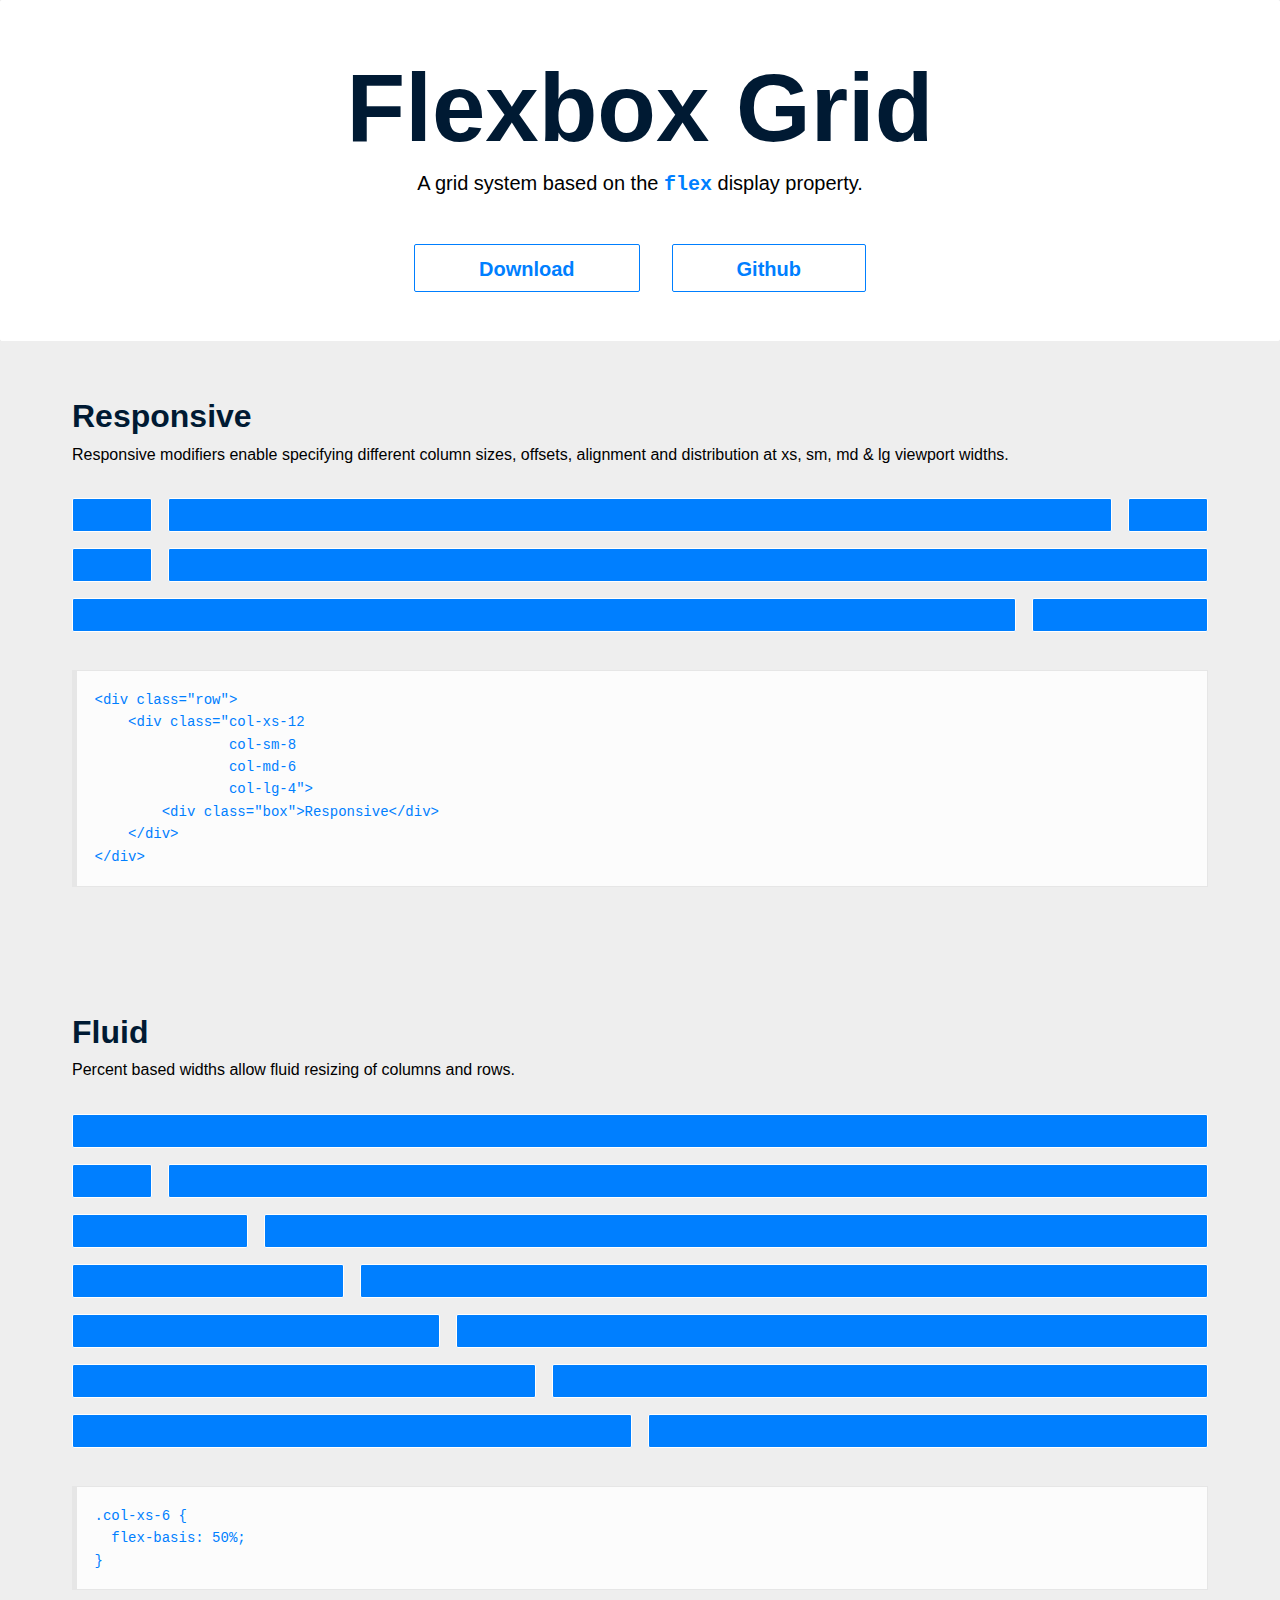
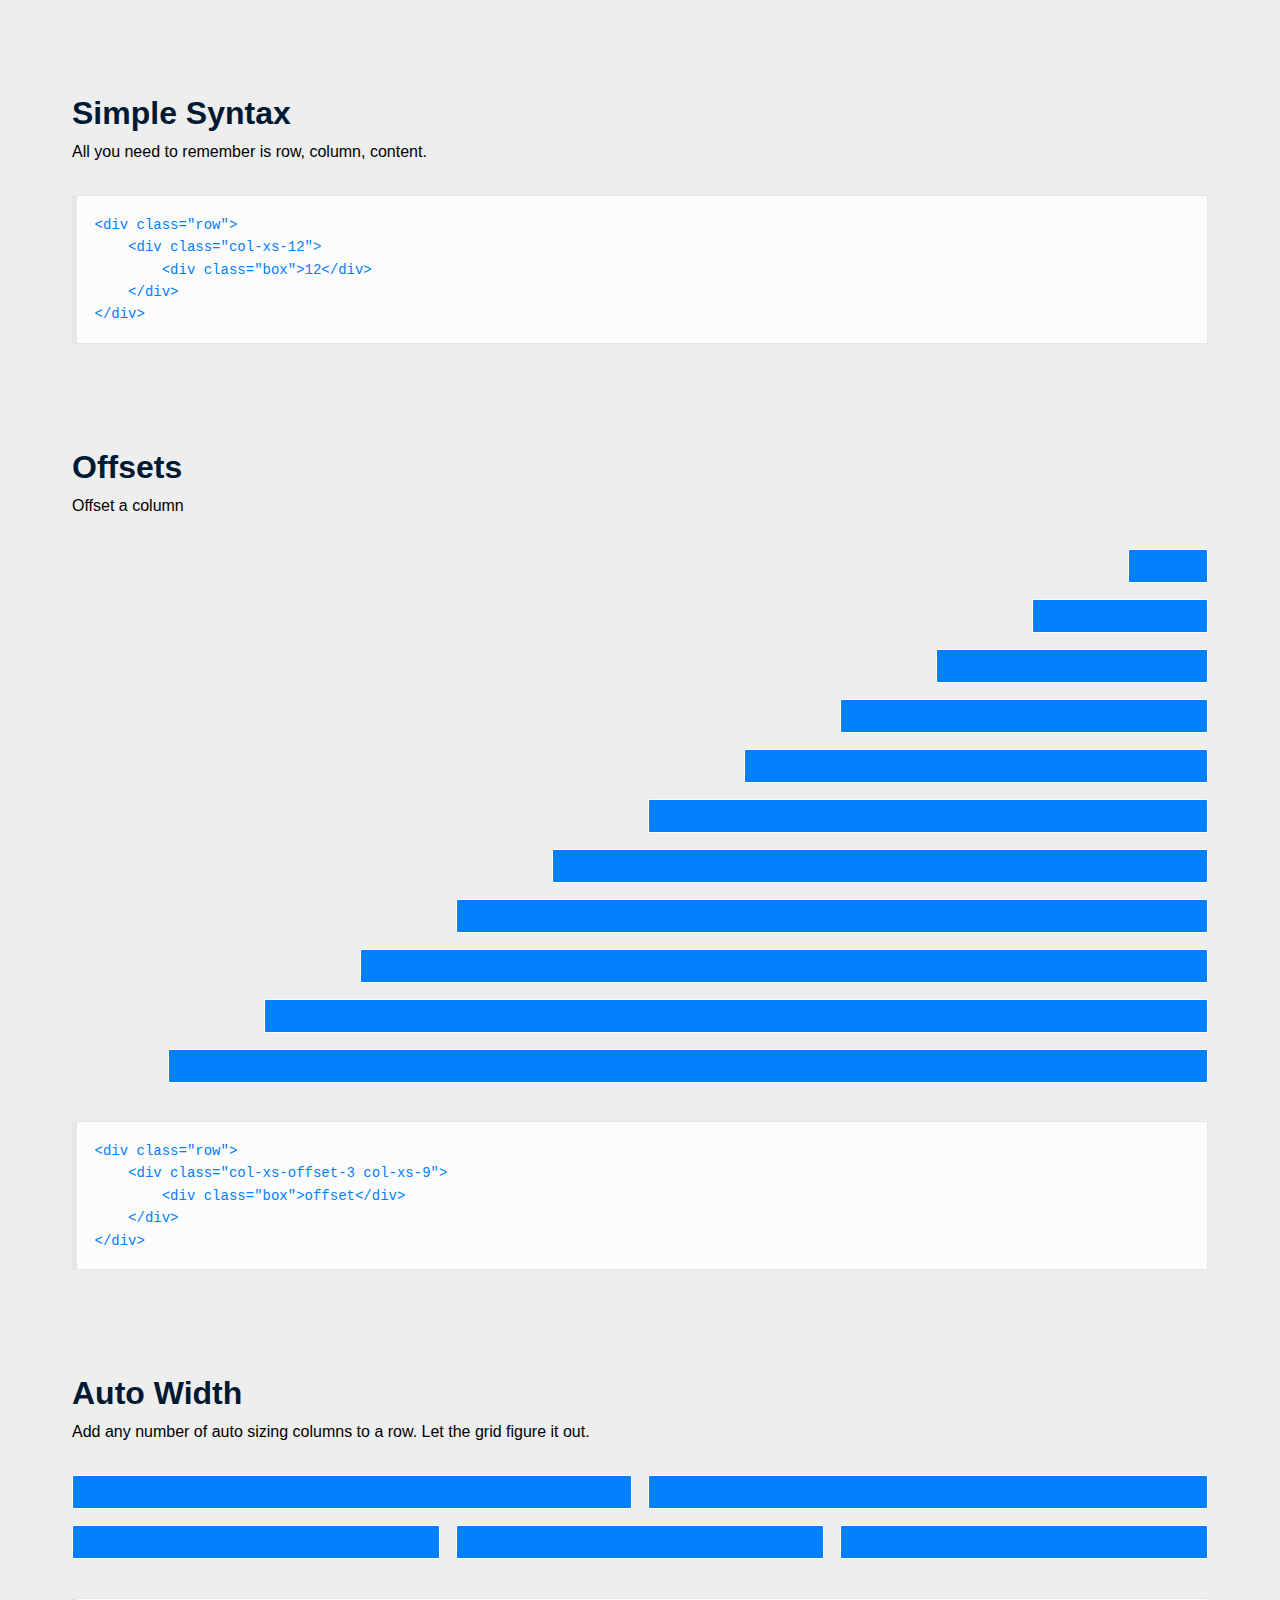
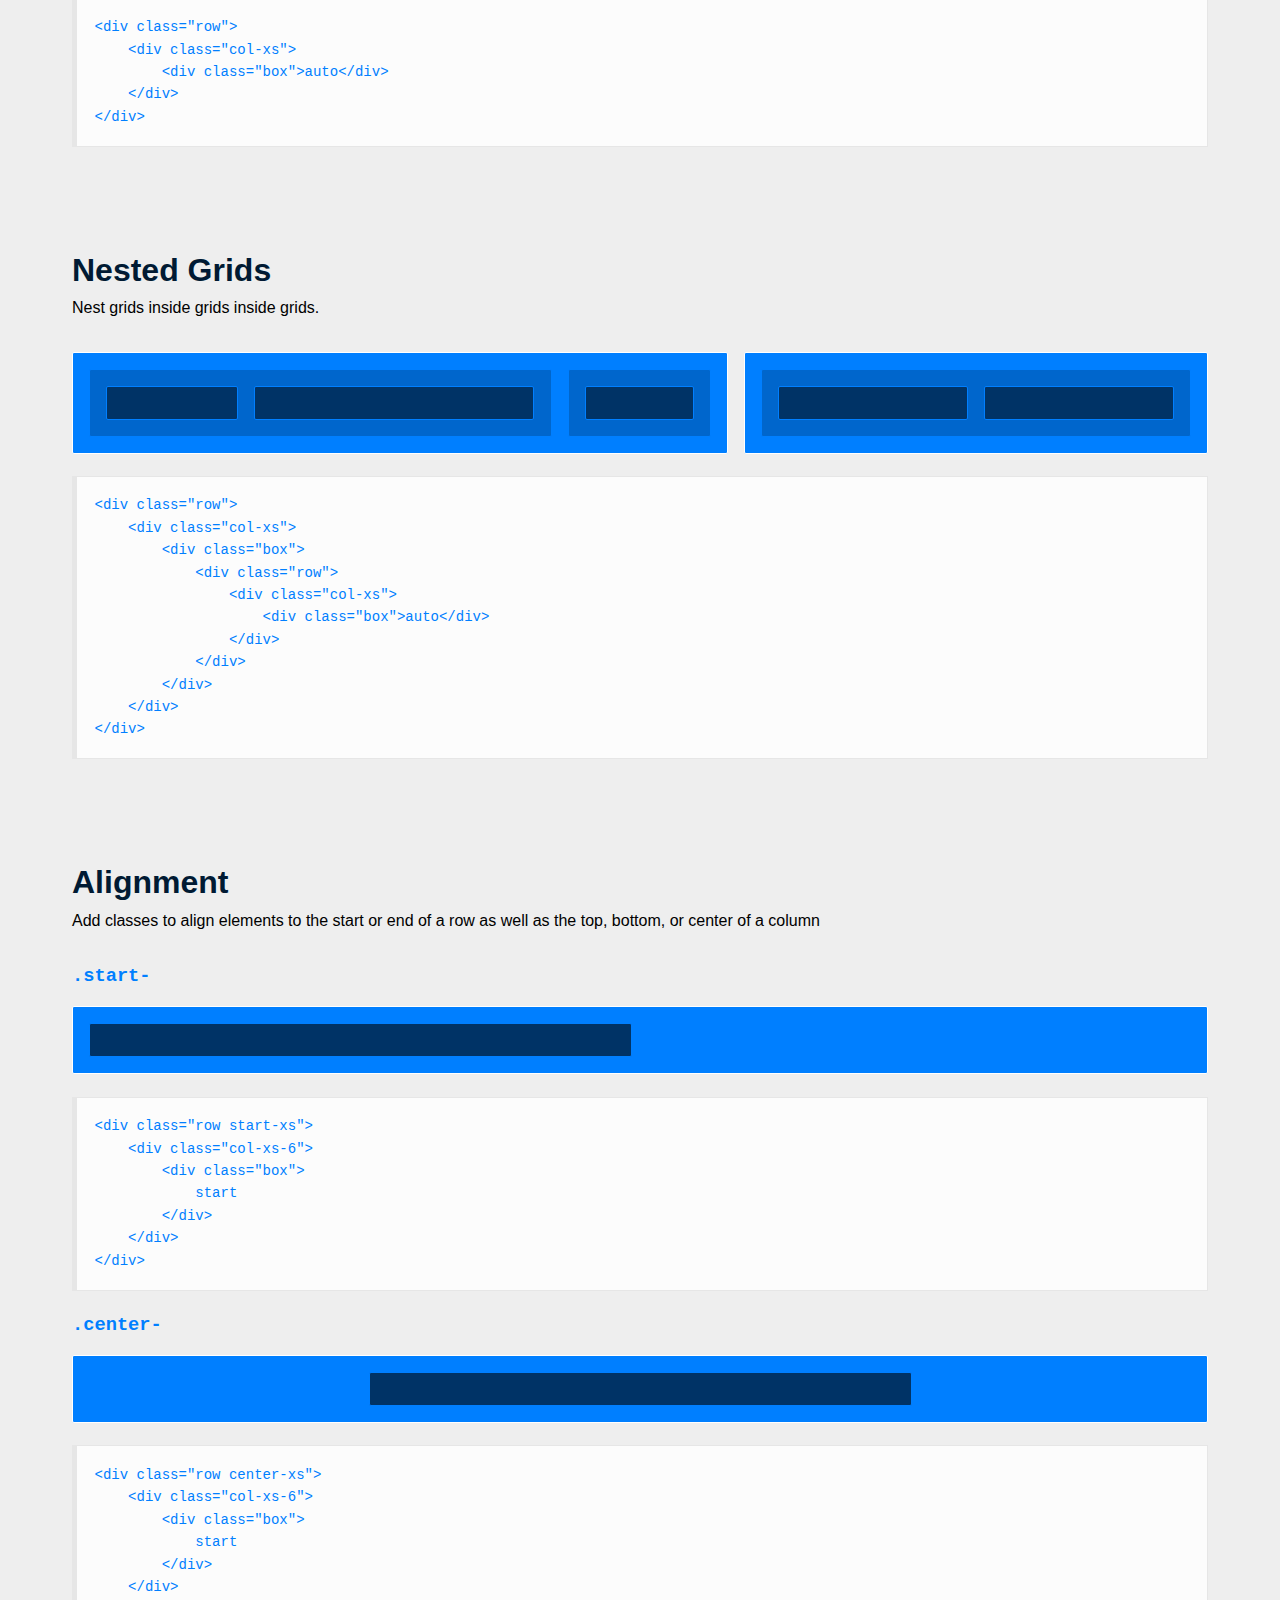
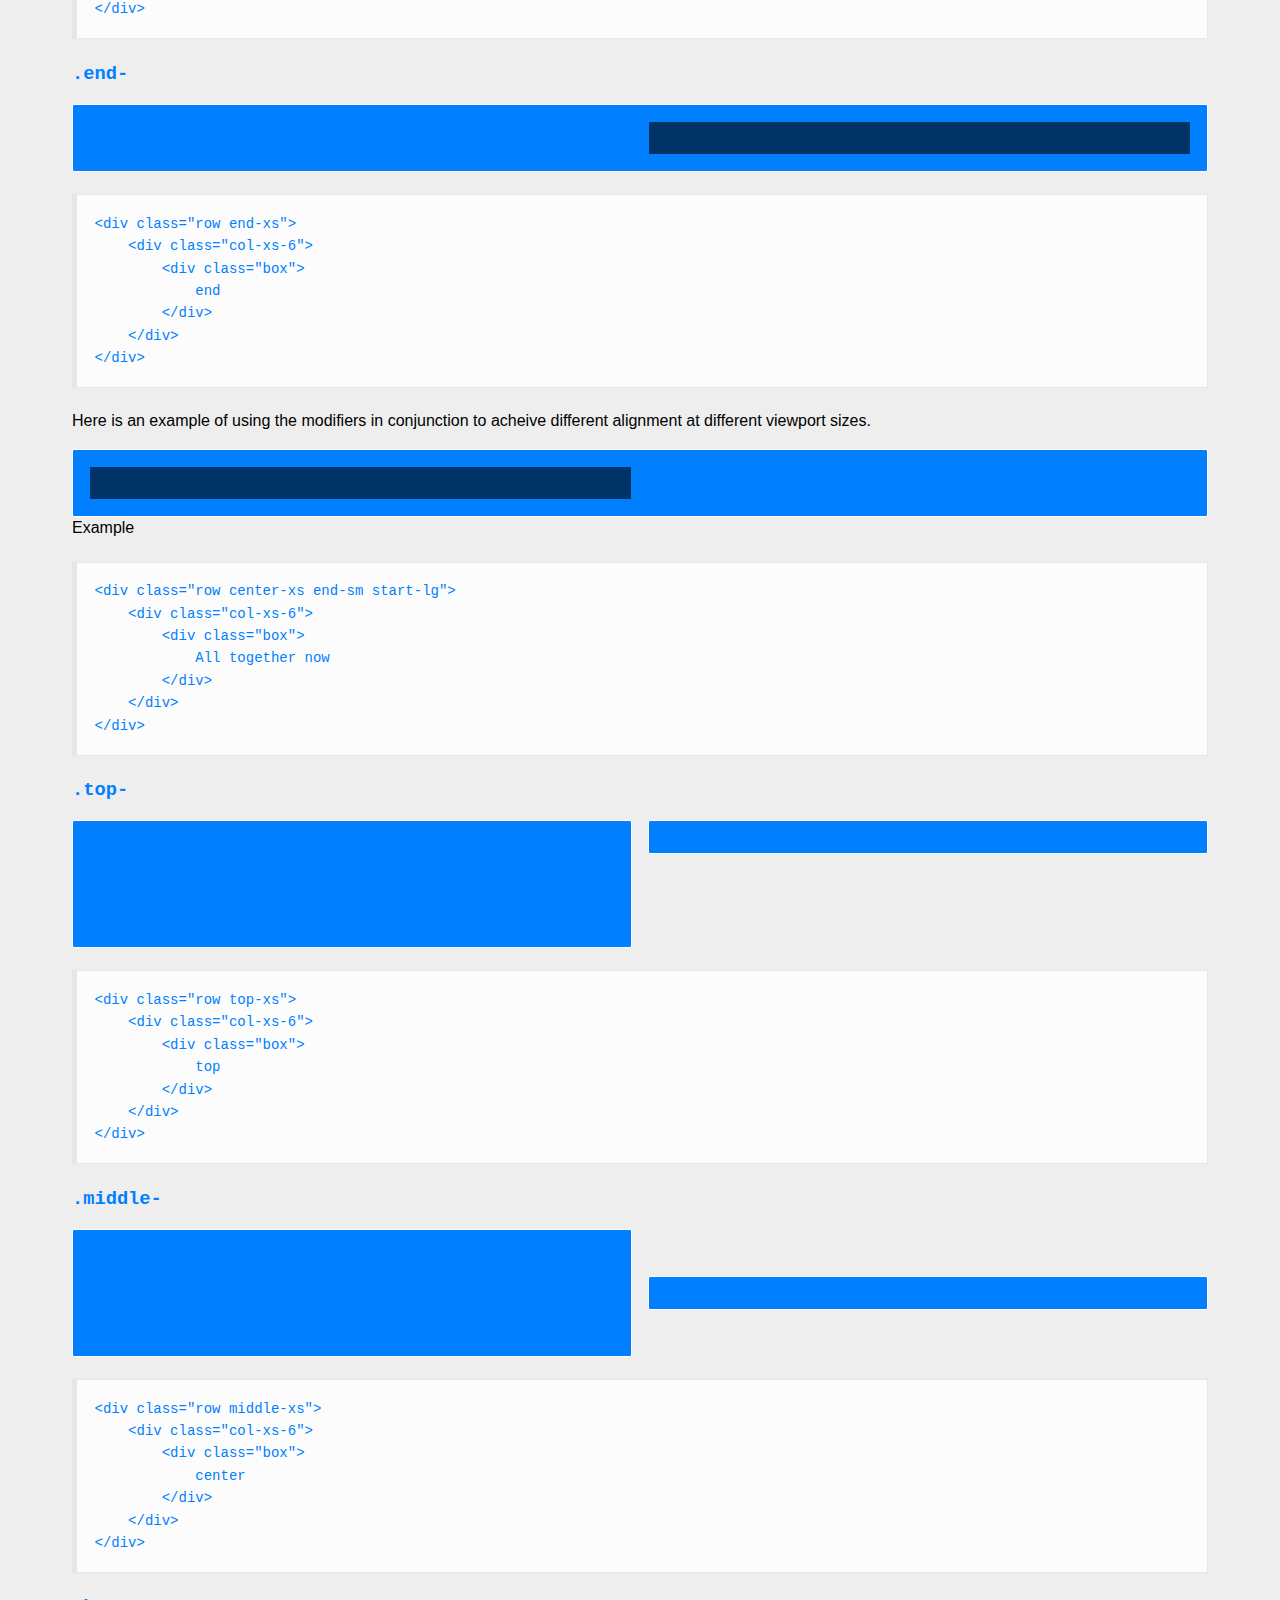
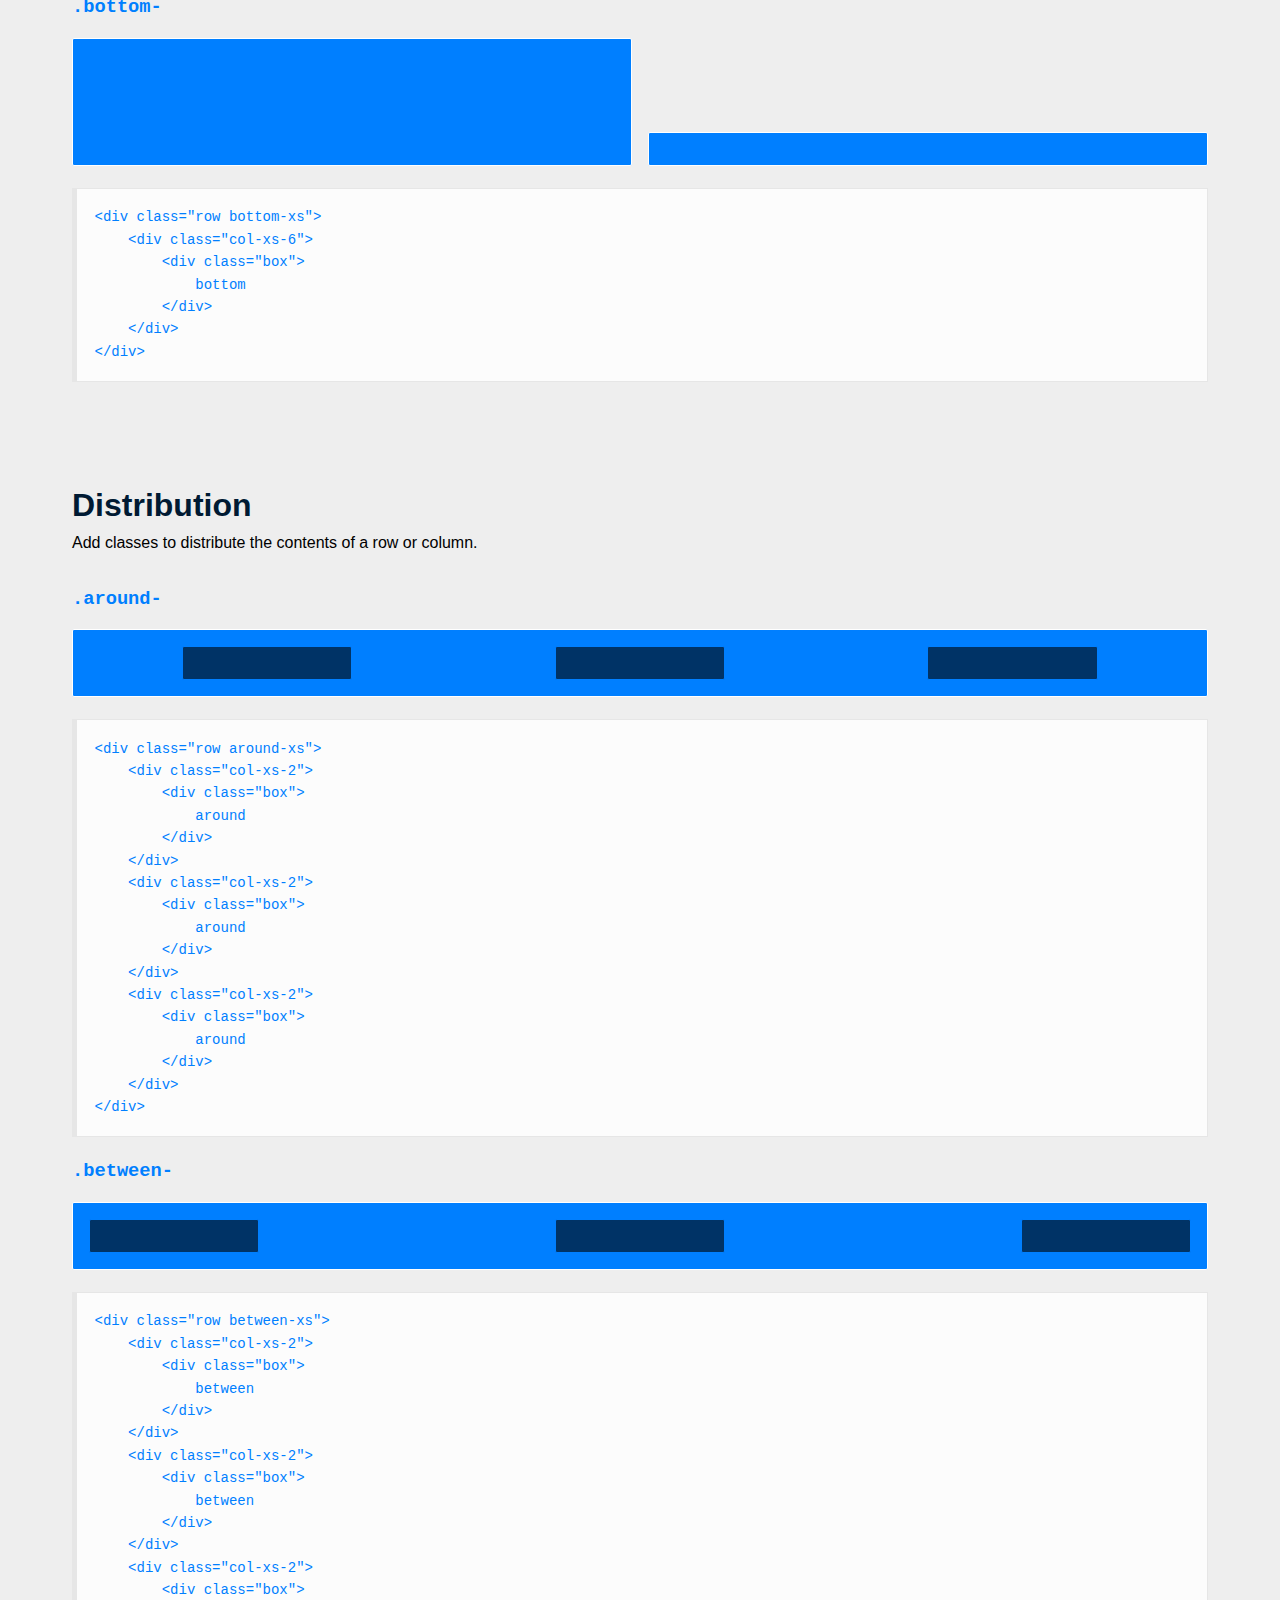
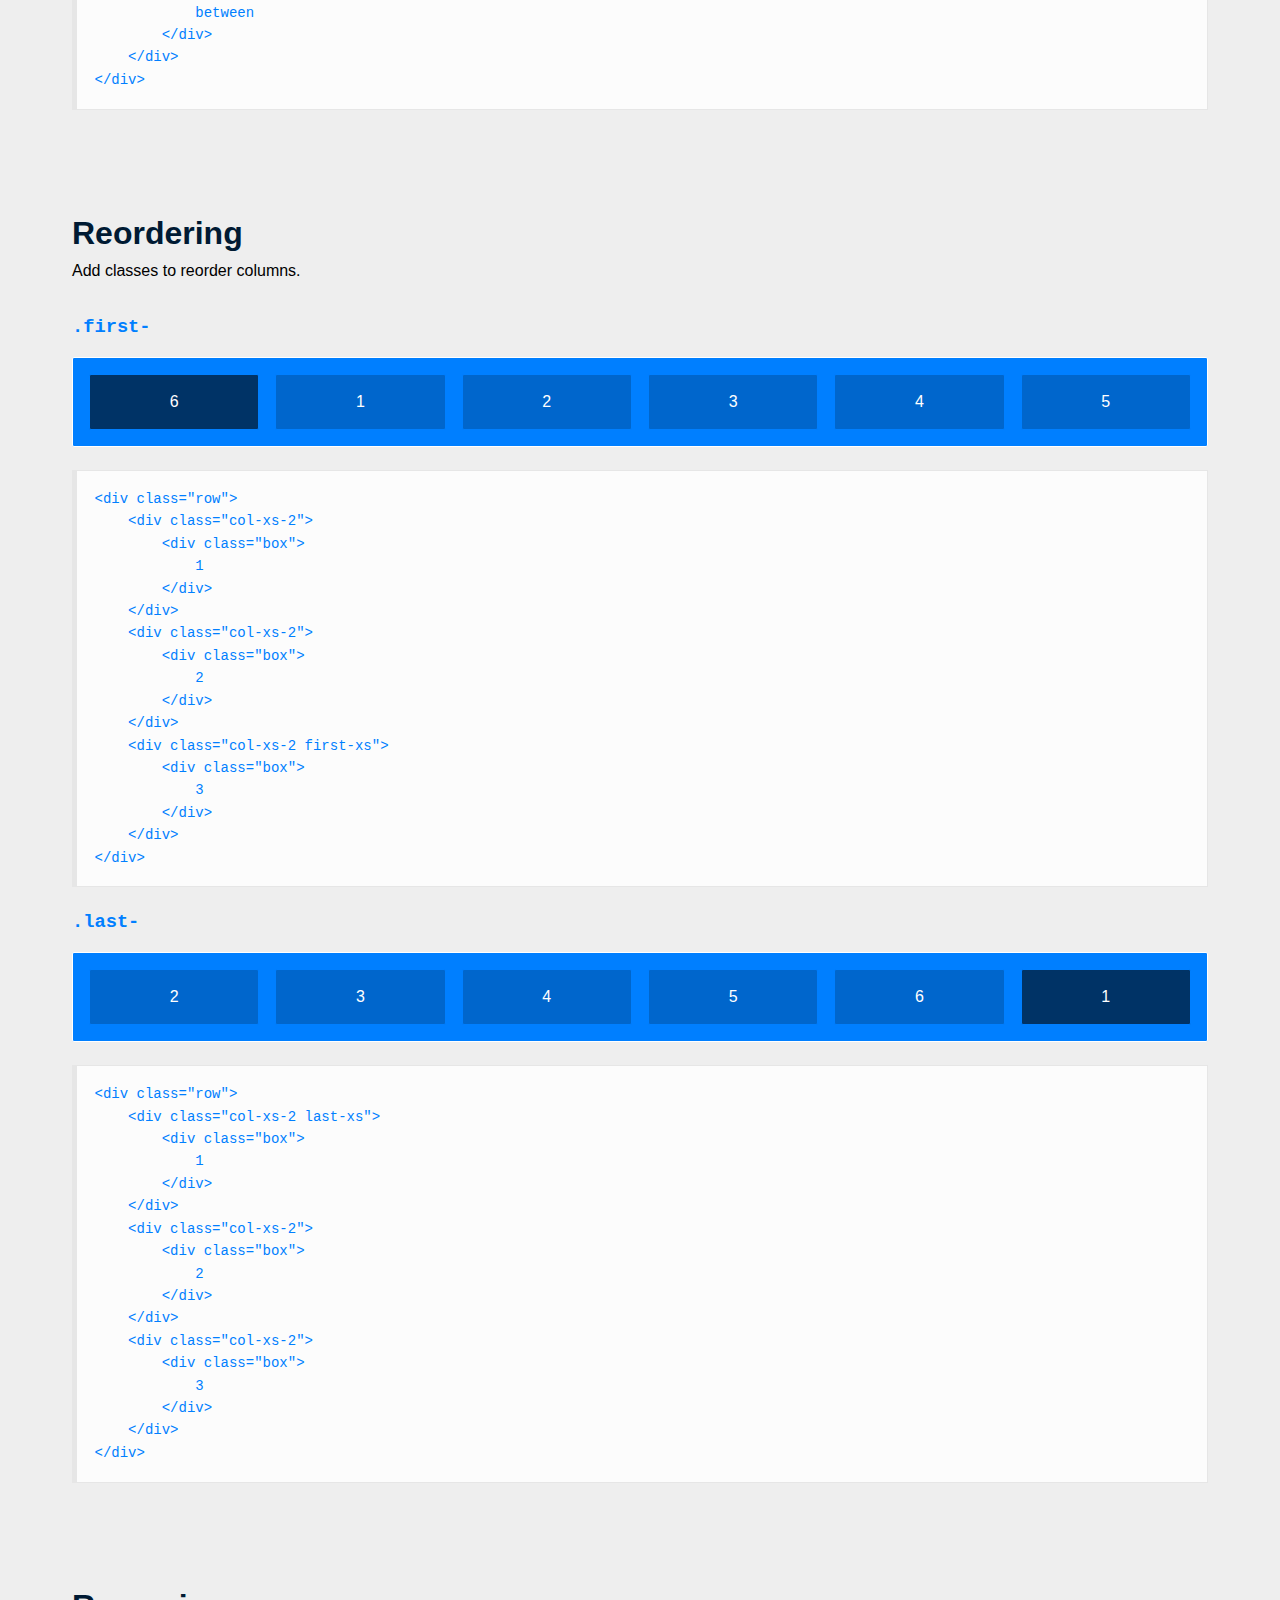
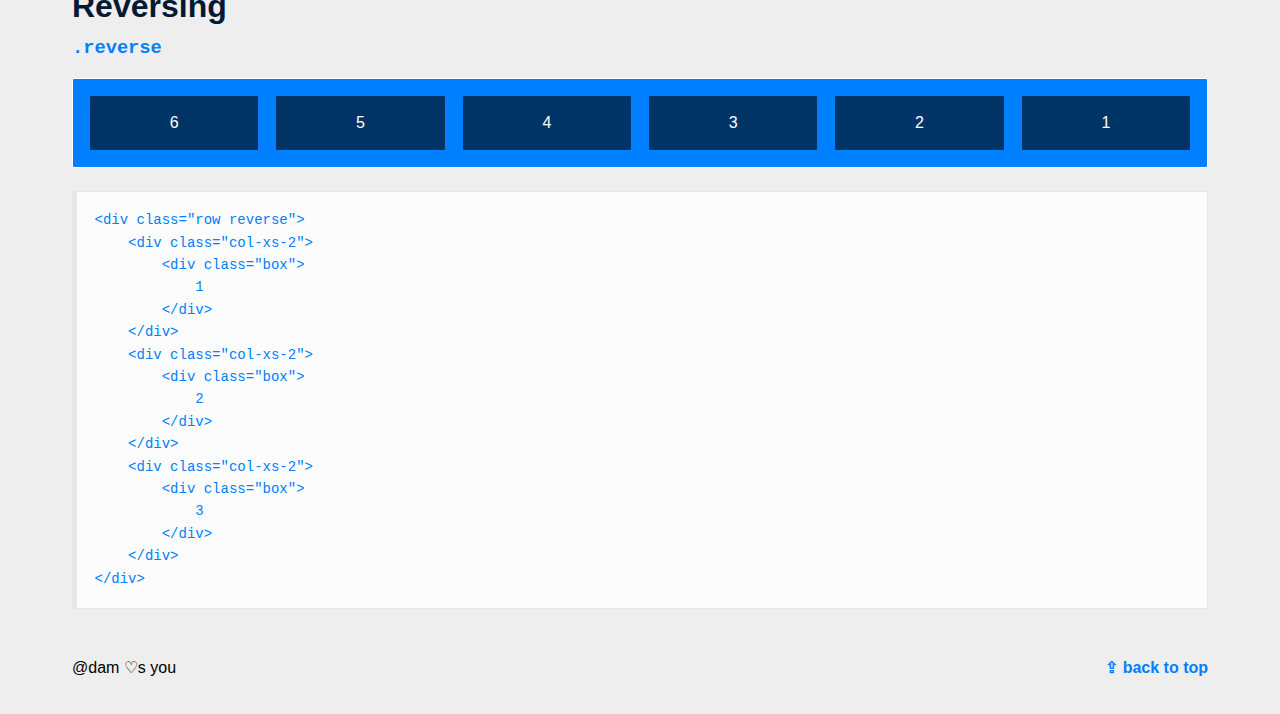
<file: flexboxgrid-6.3.1 - kopie/index.html>
<!DOCTYPE HTML><html><head><meta charset="utf-8"><meta http-equiv="X-UA-Compatible" content="IE=edge"><title>Flexbox Grid</title><meta name="viewport" content="width=device-width, initial-scale=1"><style>/*! normalize.css v2.1.3 | MIT License | git.io/normalize */article,aside,details,figcaption,figure,footer,header,hgroup,main,nav,section,summary{display:block}audio,canvas,video{display:inline-block}audio:not([controls]){display:none;height:0}[hidden],template{display:none}html{font-family:sans-serif;-ms-text-size-adjust:100%;-webkit-text-size-adjust:100%}a{background:0 0}a:focus{outline:thin dotted}a:active,a:hover{outline:0}h1{font-size:2em;margin:.67em 0}abbr[title]{border-bottom:1px dotted}b,strong{font-weight:700}dfn{font-style:italic}hr{-moz-box-sizing:content-box;box-sizing:content-box;height:0}mark{background:#ff0;color:#000}code,kbd,pre,samp{font-family:monospace,serif;font-size:1em}q{quotes:"\201C" "\201D" "\2018" "\2019"}small{font-size:80%}sub,sup{font-size:75%;line-height:0;position:relative;vertical-align:baseline}sup{top:-.5em}sub{bottom:-.25em}img{border:0}svg:not(:root){overflow:hidden}figure{margin:0}fieldset{border:1px solid silver;margin:0 2px;padding:.35em .625em .75em}legend{border:0;padding:0}button,input,select,textarea{font-family:inherit;font-size:100%;margin:0}button,input{line-height:normal}button,select{text-transform:none}button,html input[type=button],input[type=reset],input[type=submit]{-webkit-appearance:button;cursor:pointer}button[disabled],html input[disabled]{cursor:default}input[type=checkbox],input[type=radio]{box-sizing:border-box;padding:0}input[type=search]{-webkit-appearance:textfield;-moz-box-sizing:content-box;-webkit-box-sizing:content-box;box-sizing:content-box}input[type=search]::-webkit-search-cancel-button,input[type=search]::-webkit-search-decoration{-webkit-appearance:none}button::-moz-focus-inner,input::-moz-focus-inner{border:0;padding:0}textarea{overflow:auto;vertical-align:top}table{border-collapse:collapse;border-spacing:0}body{box-sizing:border-box;padding:0;margin:0;font-size:18px;font-family:HelveticaNeue-Light,"Helvetica Neue Light","Helvetica Neue",Helvetica,Arial,"Lucida Grande",sans-serif;font-weight:400;background:#EEE;line-height:1.4rem}h1,h2,h3,h4,h5,h6{font-family:Gibson,HelveticaNeue-Light,"Helvetica Neue Light","Helvetica Neue",Helvetica,Arial,"Lucida Grande",sans-serif;color:#001A33}h2{font-size:2rem;margin:1rem 0}:focus{outline-color:transparent;outline-style:none}h2+p{margin:0 0 2rem}a{text-decoration:none;color:#007FFF;padding:0 0 .2rem;font-weight:700}a:hover{color:#007FFF}pre{overflow-x:auto;padding:1.25em;border:1px solid #e6e6e6;border-left-width:5px;margin:1.6em 0;font-size:.875em;background:#fcfcfc;white-space:pre;word-wrap:normal}code{color:#007FFF}.layout{display:flex;min-height:100vh;flex-direction:column}.page-nav{box-sizing:border-box;position:fixed;padding:.5rem;width:100%;background:0 0}.page{z-index:0;background:#EEE}.wrap{box-sizing:border-box;max-width:1200px;margin:0 auto}.page-section{padding-top:3rem;margin-bottom:3rem}.page-features{width:100%;background:#001a33;overflow:scroll}.menu-button{position:fixed;top:.75rem;right:.75rem;z-index:1;box-sizing:border-box;padding:.45rem;height:3rem;width:3rem;background:#FFF;border:1px solid transparent;user-select:none}.menu-button:hover{border:1px solid #007FFF;border-radius:2px}.menu-button:active{background:#EEE;border:1px solid transparent}.open{transform:translate3d(-15rem,0,0)}.menu-button-icon{width:2rem;height:2rem}.hero{box-sizing:border-box;padding:2rem;background:#FFF;border:1px solid #FFF;border-radius:2px}.hero-headline{font-size:3rem;white-space:nowrap;margin-bottom:0}.hero-copy{font-size:1rem;margin-bottom:0;padding:0 2rem;text-align:center}.slide-menu{display:block;position:fixed;overflow:auto;top:0;right:0;bottom:0;height:100%;width:250px}.menu{box-sizing:border-box;padding-bottom:5rem;background:#001a33}.menu-header{box-sizing:border-box;padding:3rem 3rem 0;color:#eee}.menu-list{margin:0;padding:0;list-style:none}.menu-list-item{height:3rem;line-height:3rem;font-size:1rem;color:#007FFF;background:0 0;transition:all .2s ease-in}.menu-link{box-sizing:border-box;padding-left:3rem;display:block;color:#007FFF;transition:color .2s ease-in}.menu-link:hover{color:#3298ff;border-bottom:0}.link-top{align-self:flex-end}.button{position:relative;display:inline-block;box-sizing:border-box;min-width:11rem;padding:0 4rem;margin:1rem;height:3rem;line-height:3rem;border:1px solid #007FFF;border-radius:2px;color:#007FFF;font-size:1.25rem;transition:background-color,.15s}.button:hover{background:#39F;border-color:#39F;color:#FFF;text-shadow:0 1px #007FFF}.button:active{background:#007FFF;color:#FFF;border-top:2px solid #06C}.box,.box-first,.box-large,.box-nested,.box-row{position:relative;box-sizing:border-box;min-height:1rem;margin-bottom:0;background:#007FFF;border:1px solid #FFF;border-radius:2px;overflow:hidden;text-align:center;color:#fff}.box-row{margin-bottom:1rem}.box-first{background:#06C;border-color:#007FFF}.box-nested{background:#036;border-color:#007FFF}.box-large{height:8rem}.box-container{box-sizing:border-box;padding:.5rem}.page-footer{box-sizing:border-box;padding-bottom:3rem}.tag{color:#000;font-weight:400}.end{text-align:end}.invisible-xs{display:none;visibility:hidden}.visible-xs{display:block;visibility:visible}@media only screen and (min-width:48rem){body{font-size:16px}.slide-menu{width:25%}.open{transform:translate3d(0,0,0)}.hero-headline{font-size:6rem;margin-bottom:2rem}.hero-copy{font-size:1.25rem;margin-bottom:2rem}.box,.box-first,.box-large,.box-nested,.box-row{padding:1rem}.invisible-md{display:none;visibility:hidden}.visible-md{display:block;visibility:visible}}.container,.container-fluid{margin-right:auto;margin-left:auto}.container-fluid{padding-right:2rem;padding-left:2rem}.row{box-sizing:border-box;display:-webkit-box;display:-ms-flexbox;display:flex;-webkit-box-flex:0;-ms-flex:0 1 auto;flex:0 1 auto;-webkit-box-orient:horizontal;-webkit-box-direction:normal;-ms-flex-direction:row;flex-direction:row;-ms-flex-wrap:wrap;flex-wrap:wrap;margin-right:-.5rem;margin-left:-.5rem}.row.reverse{-webkit-box-orient:horizontal;-webkit-box-direction:reverse;-ms-flex-direction:row-reverse;flex-direction:row-reverse}.col.reverse{-webkit-box-orient:vertical;-webkit-box-direction:reverse;-ms-flex-direction:column-reverse;flex-direction:column-reverse}.col-xs,.col-xs-1,.col-xs-10,.col-xs-11,.col-xs-12,.col-xs-2,.col-xs-3,.col-xs-4,.col-xs-5,.col-xs-6,.col-xs-7,.col-xs-8,.col-xs-9,.col-xs-offset-0,.col-xs-offset-1,.col-xs-offset-10,.col-xs-offset-11,.col-xs-offset-12,.col-xs-offset-2,.col-xs-offset-3,.col-xs-offset-4,.col-xs-offset-5,.col-xs-offset-6,.col-xs-offset-7,.col-xs-offset-8,.col-xs-offset-9{box-sizing:border-box;-webkit-box-flex:0;-ms-flex:0 0 auto;flex:0 0 auto;padding-right:.5rem;padding-left:.5rem}.col-xs{-webkit-box-flex:1;-ms-flex-positive:1;flex-grow:1;-ms-flex-preferred-size:0;flex-basis:0;max-width:100%}.col-xs-1{-ms-flex-preferred-size:8.33333333%;flex-basis:8.33333333%;max-width:8.33333333%}.col-xs-2{-ms-flex-preferred-size:16.66666667%;flex-basis:16.66666667%;max-width:16.66666667%}.col-xs-3{-ms-flex-preferred-size:25%;flex-basis:25%;max-width:25%}.col-xs-4{-ms-flex-preferred-size:33.33333333%;flex-basis:33.33333333%;max-width:33.33333333%}.col-xs-5{-ms-flex-preferred-size:41.66666667%;flex-basis:41.66666667%;max-width:41.66666667%}.col-xs-6{-ms-flex-preferred-size:50%;flex-basis:50%;max-width:50%}.col-xs-7{-ms-flex-preferred-size:58.33333333%;flex-basis:58.33333333%;max-width:58.33333333%}.col-xs-8{-ms-flex-preferred-size:66.66666667%;flex-basis:66.66666667%;max-width:66.66666667%}.col-xs-9{-ms-flex-preferred-size:75%;flex-basis:75%;max-width:75%}.col-xs-10{-ms-flex-preferred-size:83.33333333%;flex-basis:83.33333333%;max-width:83.33333333%}.col-xs-11{-ms-flex-preferred-size:91.66666667%;flex-basis:91.66666667%;max-width:91.66666667%}.col-xs-12{-ms-flex-preferred-size:100%;flex-basis:100%;max-width:100%}.col-xs-offset-0{margin-left:0}.col-xs-offset-1{margin-left:8.33333333%}.col-xs-offset-2{margin-left:16.66666667%}.col-xs-offset-3{margin-left:25%}.col-xs-offset-4{margin-left:33.33333333%}.col-xs-offset-5{margin-left:41.66666667%}.col-xs-offset-6{margin-left:50%}.col-xs-offset-7{margin-left:58.33333333%}.col-xs-offset-8{margin-left:66.66666667%}.col-xs-offset-9{margin-left:75%}.col-xs-offset-10{margin-left:83.33333333%}.col-xs-offset-11{margin-left:91.66666667%}.start-xs{-webkit-box-pack:start;-ms-flex-pack:start;justify-content:flex-start;text-align:start}.center-xs{-webkit-box-pack:center;-ms-flex-pack:center;justify-content:center;text-align:center}.end-xs{-webkit-box-pack:end;-ms-flex-pack:end;justify-content:flex-end;text-align:end}.top-xs{-webkit-box-align:start;-ms-flex-align:start;align-items:flex-start}.middle-xs{-webkit-box-align:center;-ms-flex-align:center;align-items:center}.bottom-xs{-webkit-box-align:end;-ms-flex-align:end;align-items:flex-end}.around-xs{-ms-flex-pack:distribute;justify-content:space-around}.between-xs{-webkit-box-pack:justify;-ms-flex-pack:justify;justify-content:space-between}.first-xs{-webkit-box-ordinal-group:0;-ms-flex-order:-1;order:-1}.last-xs{-webkit-box-ordinal-group:2;-ms-flex-order:1;order:1}@media only screen and (min-width:48em){.container{width:49rem}.col-sm,.col-sm-1,.col-sm-10,.col-sm-11,.col-sm-12,.col-sm-2,.col-sm-3,.col-sm-4,.col-sm-5,.col-sm-6,.col-sm-7,.col-sm-8,.col-sm-9,.col-sm-offset-0,.col-sm-offset-1,.col-sm-offset-10,.col-sm-offset-11,.col-sm-offset-12,.col-sm-offset-2,.col-sm-offset-3,.col-sm-offset-4,.col-sm-offset-5,.col-sm-offset-6,.col-sm-offset-7,.col-sm-offset-8,.col-sm-offset-9{box-sizing:border-box;-webkit-box-flex:0;-ms-flex:0 0 auto;flex:0 0 auto;padding-right:.5rem;padding-left:.5rem}.col-sm{-webkit-box-flex:1;-ms-flex-positive:1;flex-grow:1;-ms-flex-preferred-size:0;flex-basis:0;max-width:100%}.col-sm-1{-ms-flex-preferred-size:8.33333333%;flex-basis:8.33333333%;max-width:8.33333333%}.col-sm-2{-ms-flex-preferred-size:16.66666667%;flex-basis:16.66666667%;max-width:16.66666667%}.col-sm-3{-ms-flex-preferred-size:25%;flex-basis:25%;max-width:25%}.col-sm-4{-ms-flex-preferred-size:33.33333333%;flex-basis:33.33333333%;max-width:33.33333333%}.col-sm-5{-ms-flex-preferred-size:41.66666667%;flex-basis:41.66666667%;max-width:41.66666667%}.col-sm-6{-ms-flex-preferred-size:50%;flex-basis:50%;max-width:50%}.col-sm-7{-ms-flex-preferred-size:58.33333333%;flex-basis:58.33333333%;max-width:58.33333333%}.col-sm-8{-ms-flex-preferred-size:66.66666667%;flex-basis:66.66666667%;max-width:66.66666667%}.col-sm-9{-ms-flex-preferred-size:75%;flex-basis:75%;max-width:75%}.col-sm-10{-ms-flex-preferred-size:83.33333333%;flex-basis:83.33333333%;max-width:83.33333333%}.col-sm-11{-ms-flex-preferred-size:91.66666667%;flex-basis:91.66666667%;max-width:91.66666667%}.col-sm-12{-ms-flex-preferred-size:100%;flex-basis:100%;max-width:100%}.col-sm-offset-0{margin-left:0}.col-sm-offset-1{margin-left:8.33333333%}.col-sm-offset-2{margin-left:16.66666667%}.col-sm-offset-3{margin-left:25%}.col-sm-offset-4{margin-left:33.33333333%}.col-sm-offset-5{margin-left:41.66666667%}.col-sm-offset-6{margin-left:50%}.col-sm-offset-7{margin-left:58.33333333%}.col-sm-offset-8{margin-left:66.66666667%}.col-sm-offset-9{margin-left:75%}.col-sm-offset-10{margin-left:83.33333333%}.col-sm-offset-11{margin-left:91.66666667%}.start-sm{-webkit-box-pack:start;-ms-flex-pack:start;justify-content:flex-start;text-align:start}.center-sm{-webkit-box-pack:center;-ms-flex-pack:center;justify-content:center;text-align:center}.end-sm{-webkit-box-pack:end;-ms-flex-pack:end;justify-content:flex-end;text-align:end}.top-sm{-webkit-box-align:start;-ms-flex-align:start;align-items:flex-start}.middle-sm{-webkit-box-align:center;-ms-flex-align:center;align-items:center}.bottom-sm{-webkit-box-align:end;-ms-flex-align:end;align-items:flex-end}.around-sm{-ms-flex-pack:distribute;justify-content:space-around}.between-sm{-webkit-box-pack:justify;-ms-flex-pack:justify;justify-content:space-between}.first-sm{-webkit-box-ordinal-group:0;-ms-flex-order:-1;order:-1}.last-sm{-webkit-box-ordinal-group:2;-ms-flex-order:1;order:1}}@media only screen and (min-width:64em){.container{width:65rem}.col-md,.col-md-1,.col-md-10,.col-md-11,.col-md-12,.col-md-2,.col-md-3,.col-md-4,.col-md-5,.col-md-6,.col-md-7,.col-md-8,.col-md-9,.col-md-offset-0,.col-md-offset-1,.col-md-offset-10,.col-md-offset-11,.col-md-offset-12,.col-md-offset-2,.col-md-offset-3,.col-md-offset-4,.col-md-offset-5,.col-md-offset-6,.col-md-offset-7,.col-md-offset-8,.col-md-offset-9{box-sizing:border-box;-webkit-box-flex:0;-ms-flex:0 0 auto;flex:0 0 auto;padding-right:.5rem;padding-left:.5rem}.col-md{-webkit-box-flex:1;-ms-flex-positive:1;flex-grow:1;-ms-flex-preferred-size:0;flex-basis:0;max-width:100%}.col-md-1{-ms-flex-preferred-size:8.33333333%;flex-basis:8.33333333%;max-width:8.33333333%}.col-md-2{-ms-flex-preferred-size:16.66666667%;flex-basis:16.66666667%;max-width:16.66666667%}.col-md-3{-ms-flex-preferred-size:25%;flex-basis:25%;max-width:25%}.col-md-4{-ms-flex-preferred-size:33.33333333%;flex-basis:33.33333333%;max-width:33.33333333%}.col-md-5{-ms-flex-preferred-size:41.66666667%;flex-basis:41.66666667%;max-width:41.66666667%}.col-md-6{-ms-flex-preferred-size:50%;flex-basis:50%;max-width:50%}.col-md-7{-ms-flex-preferred-size:58.33333333%;flex-basis:58.33333333%;max-width:58.33333333%}.col-md-8{-ms-flex-preferred-size:66.66666667%;flex-basis:66.66666667%;max-width:66.66666667%}.col-md-9{-ms-flex-preferred-size:75%;flex-basis:75%;max-width:75%}.col-md-10{-ms-flex-preferred-size:83.33333333%;flex-basis:83.33333333%;max-width:83.33333333%}.col-md-11{-ms-flex-preferred-size:91.66666667%;flex-basis:91.66666667%;max-width:91.66666667%}.col-md-12{-ms-flex-preferred-size:100%;flex-basis:100%;max-width:100%}.col-md-offset-0{margin-left:0}.col-md-offset-1{margin-left:8.33333333%}.col-md-offset-2{margin-left:16.66666667%}.col-md-offset-3{margin-left:25%}.col-md-offset-4{margin-left:33.33333333%}.col-md-offset-5{margin-left:41.66666667%}.col-md-offset-6{margin-left:50%}.col-md-offset-7{margin-left:58.33333333%}.col-md-offset-8{margin-left:66.66666667%}.col-md-offset-9{margin-left:75%}.col-md-offset-10{margin-left:83.33333333%}.col-md-offset-11{margin-left:91.66666667%}.start-md{-webkit-box-pack:start;-ms-flex-pack:start;justify-content:flex-start;text-align:start}.center-md{-webkit-box-pack:center;-ms-flex-pack:center;justify-content:center;text-align:center}.end-md{-webkit-box-pack:end;-ms-flex-pack:end;justify-content:flex-end;text-align:end}.top-md{-webkit-box-align:start;-ms-flex-align:start;align-items:flex-start}.middle-md{-webkit-box-align:center;-ms-flex-align:center;align-items:center}.bottom-md{-webkit-box-align:end;-ms-flex-align:end;align-items:flex-end}.around-md{-ms-flex-pack:distribute;justify-content:space-around}.between-md{-webkit-box-pack:justify;-ms-flex-pack:justify;justify-content:space-between}.first-md{-webkit-box-ordinal-group:0;-ms-flex-order:-1;order:-1}.last-md{-webkit-box-ordinal-group:2;-ms-flex-order:1;order:1}}@media only screen and (min-width:75em){.container{width:76rem}.col-lg,.col-lg-1,.col-lg-10,.col-lg-11,.col-lg-12,.col-lg-2,.col-lg-3,.col-lg-4,.col-lg-5,.col-lg-6,.col-lg-7,.col-lg-8,.col-lg-9,.col-lg-offset-0,.col-lg-offset-1,.col-lg-offset-10,.col-lg-offset-11,.col-lg-offset-12,.col-lg-offset-2,.col-lg-offset-3,.col-lg-offset-4,.col-lg-offset-5,.col-lg-offset-6,.col-lg-offset-7,.col-lg-offset-8,.col-lg-offset-9{box-sizing:border-box;-webkit-box-flex:0;-ms-flex:0 0 auto;flex:0 0 auto;padding-right:.5rem;padding-left:.5rem}.col-lg{-webkit-box-flex:1;-ms-flex-positive:1;flex-grow:1;-ms-flex-preferred-size:0;flex-basis:0;max-width:100%}.col-lg-1{-ms-flex-preferred-size:8.33333333%;flex-basis:8.33333333%;max-width:8.33333333%}.col-lg-2{-ms-flex-preferred-size:16.66666667%;flex-basis:16.66666667%;max-width:16.66666667%}.col-lg-3{-ms-flex-preferred-size:25%;flex-basis:25%;max-width:25%}.col-lg-4{-ms-flex-preferred-size:33.33333333%;flex-basis:33.33333333%;max-width:33.33333333%}.col-lg-5{-ms-flex-preferred-size:41.66666667%;flex-basis:41.66666667%;max-width:41.66666667%}.col-lg-6{-ms-flex-preferred-size:50%;flex-basis:50%;max-width:50%}.col-lg-7{-ms-flex-preferred-size:58.33333333%;flex-basis:58.33333333%;max-width:58.33333333%}.col-lg-8{-ms-flex-preferred-size:66.66666667%;flex-basis:66.66666667%;max-width:66.66666667%}.col-lg-9{-ms-flex-preferred-size:75%;flex-basis:75%;max-width:75%}.col-lg-10{-ms-flex-preferred-size:83.33333333%;flex-basis:83.33333333%;max-width:83.33333333%}.col-lg-11{-ms-flex-preferred-size:91.66666667%;flex-basis:91.66666667%;max-width:91.66666667%}.col-lg-12{-ms-flex-preferred-size:100%;flex-basis:100%;max-width:100%}.col-lg-offset-0{margin-left:0}.col-lg-offset-1{margin-left:8.33333333%}.col-lg-offset-2{margin-left:16.66666667%}.col-lg-offset-3{margin-left:25%}.col-lg-offset-4{margin-left:33.33333333%}.col-lg-offset-5{margin-left:41.66666667%}.col-lg-offset-6{margin-left:50%}.col-lg-offset-7{margin-left:58.33333333%}.col-lg-offset-8{margin-left:66.66666667%}.col-lg-offset-9{margin-left:75%}.col-lg-offset-10{margin-left:83.33333333%}.col-lg-offset-11{margin-left:91.66666667%}.start-lg{-webkit-box-pack:start;-ms-flex-pack:start;justify-content:flex-start;text-align:start}.center-lg{-webkit-box-pack:center;-ms-flex-pack:center;justify-content:center;text-align:center}.end-lg{-webkit-box-pack:end;-ms-flex-pack:end;justify-content:flex-end;text-align:end}.top-lg{-webkit-box-align:start;-ms-flex-align:start;align-items:flex-start}.middle-lg{-webkit-box-align:center;-ms-flex-align:center;align-items:center}.bottom-lg{-webkit-box-align:end;-ms-flex-align:end;align-items:flex-end}.around-lg{-ms-flex-pack:distribute;justify-content:space-around}.between-lg{-webkit-box-pack:justify;-ms-flex-pack:justify;justify-content:space-between}.first-lg{-webkit-box-ordinal-group:0;-ms-flex-order:-1;order:-1}.last-lg{-webkit-box-ordinal-group:2;-ms-flex-order:1;order:1}}</style><script>function loadCSS( href, before, media, callback ){
            "use strict";
            var ss = window.document.createElement( "link" );
            var ref = before || window.document.getElementsByTagName( "script" )[ 0 ];
            var sheets = window.document.styleSheets;
            ss.rel = "stylesheet";
            ss.href = href;
            ss.media = "only x";
            ref.parentNode.insertBefore( ss, ref );
            ss.onloadcssdefined = function( cb ){
              var defined;
              for( var i = 0; i < sheets.length; i++ ){
                if( sheets[ i ].href && sheets[ i ].href.indexOf( href ) > -1 ){
                  defined = true;
                }
              }
              if( defined ){
                cb();
              } else {
                setTimeout(function() {
                  ss.onloadcssdefined( cb );
                });
              }
            };
            ss.onloadcssdefined(function() {
              ss.media = media || "all";
            });
            return ss;
          }
          loadCSS( "//kristoferjoseph.com/font/bold.css" );</script><noscript><link href="//kristoferjoseph.com/font/bold.css" rel="stylesheet"></noscript></head><body class="layout"><div class="page js-page"><header class="hero"><div class="row center-xs"><h1 class="hero-headline">Flexbox Grid</h1></div><div class="row center-xs"><p class="hero-copy">A grid system based on the <a href="http://caniuse.com/#search=flexbox"><code class="inline-anchor">flex</code></a> display property.</p></div><div class="row center-xs"><a class="button invisible-xs visible-md" href="https://github.com/kristoferjoseph/flexboxgrid/archive/v6.3.1.zip">Download</a> <a class="button" href="https://github.com/kristoferjoseph/flexboxgrid">Github</a></div></header><div class="wrap container-fluid"><a name="responsive"></a><section class="page-section"><h2>Responsive</h2><p>Responsive modifiers enable specifying different column sizes, offsets, alignment and distribution at xs, sm, md &amp; lg viewport widths.</p><div class="row"><div class="col-xs-12 col-sm-3 col-md-2 col-lg-1"><div class="box-row"></div></div><div class="col-xs-6 col-sm-6 col-md-8 col-lg-10"><div class="box-row"></div></div><div class="col-xs-6 col-sm-3 col-md-2 col-lg-1"><div class="box-row"></div></div></div><div class="row"><div class="col-xs-12 col-sm-3 col-md-2 col-lg-1"><div class="box-row"></div></div><div class="col-xs-12 col-sm-9 col-md-10 col-lg-11"><div class="box-row"></div></div></div><div class="row"><div class="col-xs-10 col-sm-6 col-md-8 col-lg-10"><div class="box-row"></div></div><div class="col-xs-2 col-sm-6 col-md-4 col-lg-2"><div class="box-row"></div></div></div><pre><code>&lt;div class="row">
    &lt;div class="col-xs-12
                col-sm-8
                col-md-6
                col-lg-4">
        &lt;div class="box">Responsive&lt;/div>
    &lt;/div>
&lt;/div></code></pre></section><a name="fluid"></a><section class="page-section"><br><h2>Fluid</h2><p>Percent based widths allow fluid resizing of columns and rows.</p><div class="row"><div class="col-xs-12"><div class="box-row"></div></div></div><div class="row"><div class="col-xs-1"><div class="box-row"></div></div><div class="col-xs-11"><div class="box-row"></div></div></div><div class="row"><div class="col-xs-2"><div class="box-row"></div></div><div class="col-xs-10"><div class="box-row"></div></div></div><div class="row"><div class="col-xs-3"><div class="box-row"></div></div><div class="col-xs-9"><div class="box-row"></div></div></div><div class="row"><div class="col-xs-4"><div class="box-row"></div></div><div class="col-xs-8"><div class="box-row"></div></div></div><div class="row"><div class="col-xs-5"><div class="box-row"></div></div><div class="col-xs-7"><div class="box-row"></div></div></div><div class="row"><div class="col-xs-6"><div class="box-row"></div></div><div class="col-xs-6"><div class="box-row"></div></div></div><pre><code>.col-xs-6 {
  flex-basis: 50%;
}</code></pre></section><a name="syntax"></a><section class="page-section"><h2>Simple Syntax</h2><p>All you need to remember is row, column, content.</p><pre><code>&lt;div class="row">
    &lt;div class="col-xs-12">
        &lt;div class="box">12&lt;/div>
    &lt;/div>
&lt;/div></code></pre></section><a name="offsets"></a><section class="page-section"><h2>Offsets</h2><p>Offset a column</p><div class="row"><div class="col-xs-offset-11 col-xs-1"><div class="box-row"></div></div></div><div class="row"><div class="col-xs-offset-10 col-xs-2"><div class="box-row"></div></div></div><div class="row"><div class="col-xs-offset-9 col-xs-3"><div class="box-row"></div></div></div><div class="row"><div class="col-xs-offset-8 col-xs-4"><div class="box-row"></div></div></div><div class="row"><div class="col-xs-offset-7 col-xs-5"><div class="box-row"></div></div></div><div class="row"><div class="col-xs-offset-6 col-xs-6"><div class="box-row"></div></div></div><div class="row"><div class="col-xs-offset-5 col-xs-7"><div class="box-row"></div></div></div><div class="row"><div class="col-xs-offset-4 col-xs-8"><div class="box-row"></div></div></div><div class="row"><div class="col-xs-offset-3 col-xs-9"><div class="box-row"></div></div></div><div class="row"><div class="col-xs-offset-2 col-xs-10"><div class="box-row"></div></div></div><div class="row"><div class="col-xs-offset-1 col-xs-11"><div class="box-row"></div></div></div><pre><code>&lt;div class="row">
    &lt;div class="col-xs-offset-3 col-xs-9">
        &lt;div class="box">offset&lt;/div>
    &lt;/div>
&lt;/div></code></pre></section><a name="auto"></a><section class="page-section"><h2>Auto Width</h2><p>Add any number of auto sizing columns to a row. Let the grid figure it out.</p><div class="row"><div class="col-xs"><div class="box-row"></div></div><div class="col-xs"><div class="box-row"></div></div></div><div class="row"><div class="col-xs"><div class="box-row"></div></div><div class="col-xs"><div class="box-row"></div></div><div class="col-xs"><div class="box-row"></div></div></div><pre><code>&lt;div class="row">
    &lt;div class="col-xs">
        &lt;div class="box">auto&lt;/div>
    &lt;/div>
&lt;/div></code></pre></section><a name="nested"></a><section class="page-section"><h2>Nested Grids</h2><p>Nest grids inside grids inside grids.</p><div class="row"><div class="col-xs-7"><div class="box box-container"><div class="row"><div class="col-xs-9"><div class="box-first box-container"><div class="row"><div class="col-xs-4"><div class="box-nested"></div></div><div class="col-xs-8"><div class="box-nested"></div></div></div></div></div><div class="col-xs-3"><div class="box-first box-container"><div class="row"><div class="col-xs"><div class="box-nested"></div></div></div></div></div></div></div></div><div class="col-xs-5"><div class="box box-container"><div class="row"><div class="col-xs-12"><div class="box-first box-container"><div class="row"><div class="col-xs-6"><div class="box-nested"></div></div><div class="col-xs-6"><div class="box-nested"></div></div></div></div></div></div></div></div></div><pre><code>&lt;div class="row">
    &lt;div class="col-xs">
        &lt;div class="box">
            &lt;div class="row">
                &lt;div class="col-xs">
                    &lt;div class="box">auto&lt;/div>
                &lt;/div>
            &lt;/div>
        &lt;/div>
    &lt;/div>
&lt;/div></code></pre></section><a name="alignment"></a><section class="page-section"><h2>Alignment</h2><p>Add classes to align elements to the start or end of a row as well as the top, bottom, or center of a column</p><h3><code>.start-</code></h3><div class="row"><div class="col-xs-12"><div class="box box-container"><div class="row start-xs"><div class="col-xs-6"><div class="box-nested"></div></div></div></div></div></div><pre><code>&lt;div class="row start-xs">
    &lt;div class="col-xs-6">
        &lt;div class="box">
            start
        &lt;/div>
    &lt;/div>
&lt;/div>
</code></pre><h3><code>.center-</code></h3><div class="row"><div class="col-xs-12"><div class="box box-container"><div class="row center-xs"><div class="col-xs-6"><div class="box-nested"></div></div></div></div></div></div><pre><code>&lt;div class="row center-xs">
    &lt;div class="col-xs-6">
        &lt;div class="box">
            start
        &lt;/div>
    &lt;/div>
&lt;/div>
</code></pre><h3><code>.end-</code></h3><div class="row"><div class="col-xs-12"><div class="box box-container"><div class="row end-xs"><div class="col-xs-6"><div class="box-nested"></div></div></div></div></div></div><pre><code>&lt;div class="row end-xs">
    &lt;div class="col-xs-6">
        &lt;div class="box">
            end
        &lt;/div>
    &lt;/div>
&lt;/div>
</code></pre><p>Here is an example of using the modifiers in conjunction to acheive different alignment at different viewport sizes.</p><div class="row"><div class="col-xs-12"><div class="box box-container"><div class="row center-xs end-sm start-lg"><div class="col-xs-6"><div class="box-nested"></div></div></div></div></div></div>Example<pre><code>&lt;div class="row center-xs end-sm start-lg">
    &lt;div class="col-xs-6">
        &lt;div class="box">
            All together now
        &lt;/div>
    &lt;/div>
&lt;/div>
</code></pre><h3><code>.top-</code></h3><div class="row top-xs"><div class="col-xs-6"><div class="box-large"></div></div><div class="col-xs-6"><div class="box"></div></div></div><pre><code>&lt;div class="row top-xs">
    &lt;div class="col-xs-6">
        &lt;div class="box">
            top
        &lt;/div>
    &lt;/div>
&lt;/div>
</code></pre><h3><code>.middle-</code></h3><div class="row middle-xs"><div class="col-xs-6"><div class="box-large"></div></div><div class="col-xs-6"><div class="box"></div></div></div><pre><code>&lt;div class="row middle-xs">
    &lt;div class="col-xs-6">
        &lt;div class="box">
            center
        &lt;/div>
    &lt;/div>
&lt;/div>
</code></pre><h3><code>.bottom-</code></h3><div class="row bottom-xs"><div class="col-xs-6"><div class="box-large"></div></div><div class="col-xs-6"><div class="box"></div></div></div><pre><code>&lt;div class="row bottom-xs">
    &lt;div class="col-xs-6">
        &lt;div class="box">
            bottom
        &lt;/div>
    &lt;/div>
&lt;/div>
</code></pre></section><a name="distribution"></a><section class="page-section"><h2>Distribution</h2><p>Add classes to distribute the contents of a row or column.</p><h3><code>.around-</code></h3><div class="row"><div class="col-xs-12"><div class="box box-container"><div class="row around-xs"><div class="col-xs-2"><div class="box-nested"></div></div><div class="col-xs-2"><div class="box-nested"></div></div><div class="col-xs-2"><div class="box-nested"></div></div></div></div></div></div><pre><code>&lt;div class="row around-xs">
    &lt;div class="col-xs-2">
        &lt;div class="box">
            around
        &lt;/div>
    &lt;/div>
    &lt;div class="col-xs-2">
        &lt;div class="box">
            around
        &lt;/div>
    &lt;/div>
    &lt;div class="col-xs-2">
        &lt;div class="box">
            around
        &lt;/div>
    &lt;/div>
&lt;/div>
</code></pre><h3><code>.between-</code></h3><div class="row"><div class="col-xs-12"><div class="box box-container"><div class="row between-xs"><div class="col-xs-2"><div class="box-nested"></div></div><div class="col-xs-2"><div class="box-nested"></div></div><div class="col-xs-2"><div class="box-nested"></div></div></div></div></div></div><pre><code>&lt;div class="row between-xs">
    &lt;div class="col-xs-2">
        &lt;div class="box">
            between
        &lt;/div>
    &lt;/div>
    &lt;div class="col-xs-2">
        &lt;div class="box">
            between
        &lt;/div>
    &lt;/div>
    &lt;div class="col-xs-2">
        &lt;div class="box">
            between
        &lt;/div>
    &lt;/div>
&lt;/div>
</code></pre></section><a name="reordering"></a><section class="page-section"><h2>Reordering</h2><p>Add classes to reorder columns.</p><h3><code>.first-</code></h3><div class="row"><div class="col-xs-12"><div class="box box-container"><div class="row"><div class="col-xs-2"><div class="box-first">1</div></div><div class="col-xs-2"><div class="box-first">2</div></div><div class="col-xs-2"><div class="box-first">3</div></div><div class="col-xs-2"><div class="box-first">4</div></div><div class="col-xs-2"><div class="box-first">5</div></div><div class="col-xs-2 first-xs"><div class="box-nested">6</div></div></div></div></div></div><pre><code>&lt;div class="row">
    &lt;div class="col-xs-2">
        &lt;div class="box">
            1
        &lt;/div>
    &lt;/div>
    &lt;div class="col-xs-2">
        &lt;div class="box">
            2
        &lt;/div>
    &lt;/div>
    &lt;div class="col-xs-2 first-xs">
        &lt;div class="box">
            3
        &lt;/div>
    &lt;/div>
&lt;/div>
</code></pre><h3><code>.last-</code></h3><div class="row"><div class="col-xs-12"><div class="box box-container"><div class="row"><div class="col-xs-2 last-xs"><div class="box-nested">1</div></div><div class="col-xs-2"><div class="box-first">2</div></div><div class="col-xs-2"><div class="box-first">3</div></div><div class="col-xs-2"><div class="box-first">4</div></div><div class="col-xs-2"><div class="box-first">5</div></div><div class="col-xs-2"><div class="box-first">6</div></div></div></div></div></div><pre><code>&lt;div class="row">
    &lt;div class="col-xs-2 last-xs">
        &lt;div class="box">
            1
        &lt;/div>
    &lt;/div>
    &lt;div class="col-xs-2">
        &lt;div class="box">
            2
        &lt;/div>
    &lt;/div>
    &lt;div class="col-xs-2">
        &lt;div class="box">
            3
        &lt;/div>
    &lt;/div>
&lt;/div>
</code></pre></section><a name="reversing"></a><section class="page-section"><h2>Reversing</h2><h3><code>.reverse</code></h3><div class="row"><div class="col-xs-12"><div class="box box-container"><div class="row reverse"><div class="col-xs-2"><div class="box-nested">1</div></div><div class="col-xs-2"><div class="box-nested">2</div></div><div class="col-xs-2"><div class="box-nested">3</div></div><div class="col-xs-2"><div class="box-nested">4</div></div><div class="col-xs-2"><div class="box-nested">5</div></div><div class="col-xs-2"><div class="box-nested">6</div></div></div></div></div></div><pre><code>&lt;div class="row reverse">
    &lt;div class="col-xs-2">
        &lt;div class="box">
            1
        &lt;/div>
    &lt;/div>
    &lt;div class="col-xs-2">
        &lt;div class="box">
            2
        &lt;/div>
    &lt;/div>
    &lt;div class="col-xs-2">
        &lt;div class="box">
            3
        &lt;/div>
    &lt;/div>
&lt;/div>
</code></pre></section><footer class="page-footer"><div class="row"><div class="col-xs start"><a class="tag" href="http://twitter.com/dam">@dam ♡s you</a></div><div class="col-xs end"><a class="link-top" href="#top">⇪ back to top</a></div></div></footer></div></div><script>(function() {
            document.addEventListener('DOMContentLoaded', function(e) {
              var code = document.createElement('script');
              code.src = 'js/index.js';
              var script = document.getElementsByTagName('script')[0];
              script.parentNode.insertBefore(code, script);
            });
          }());</script></body></html>
</file>
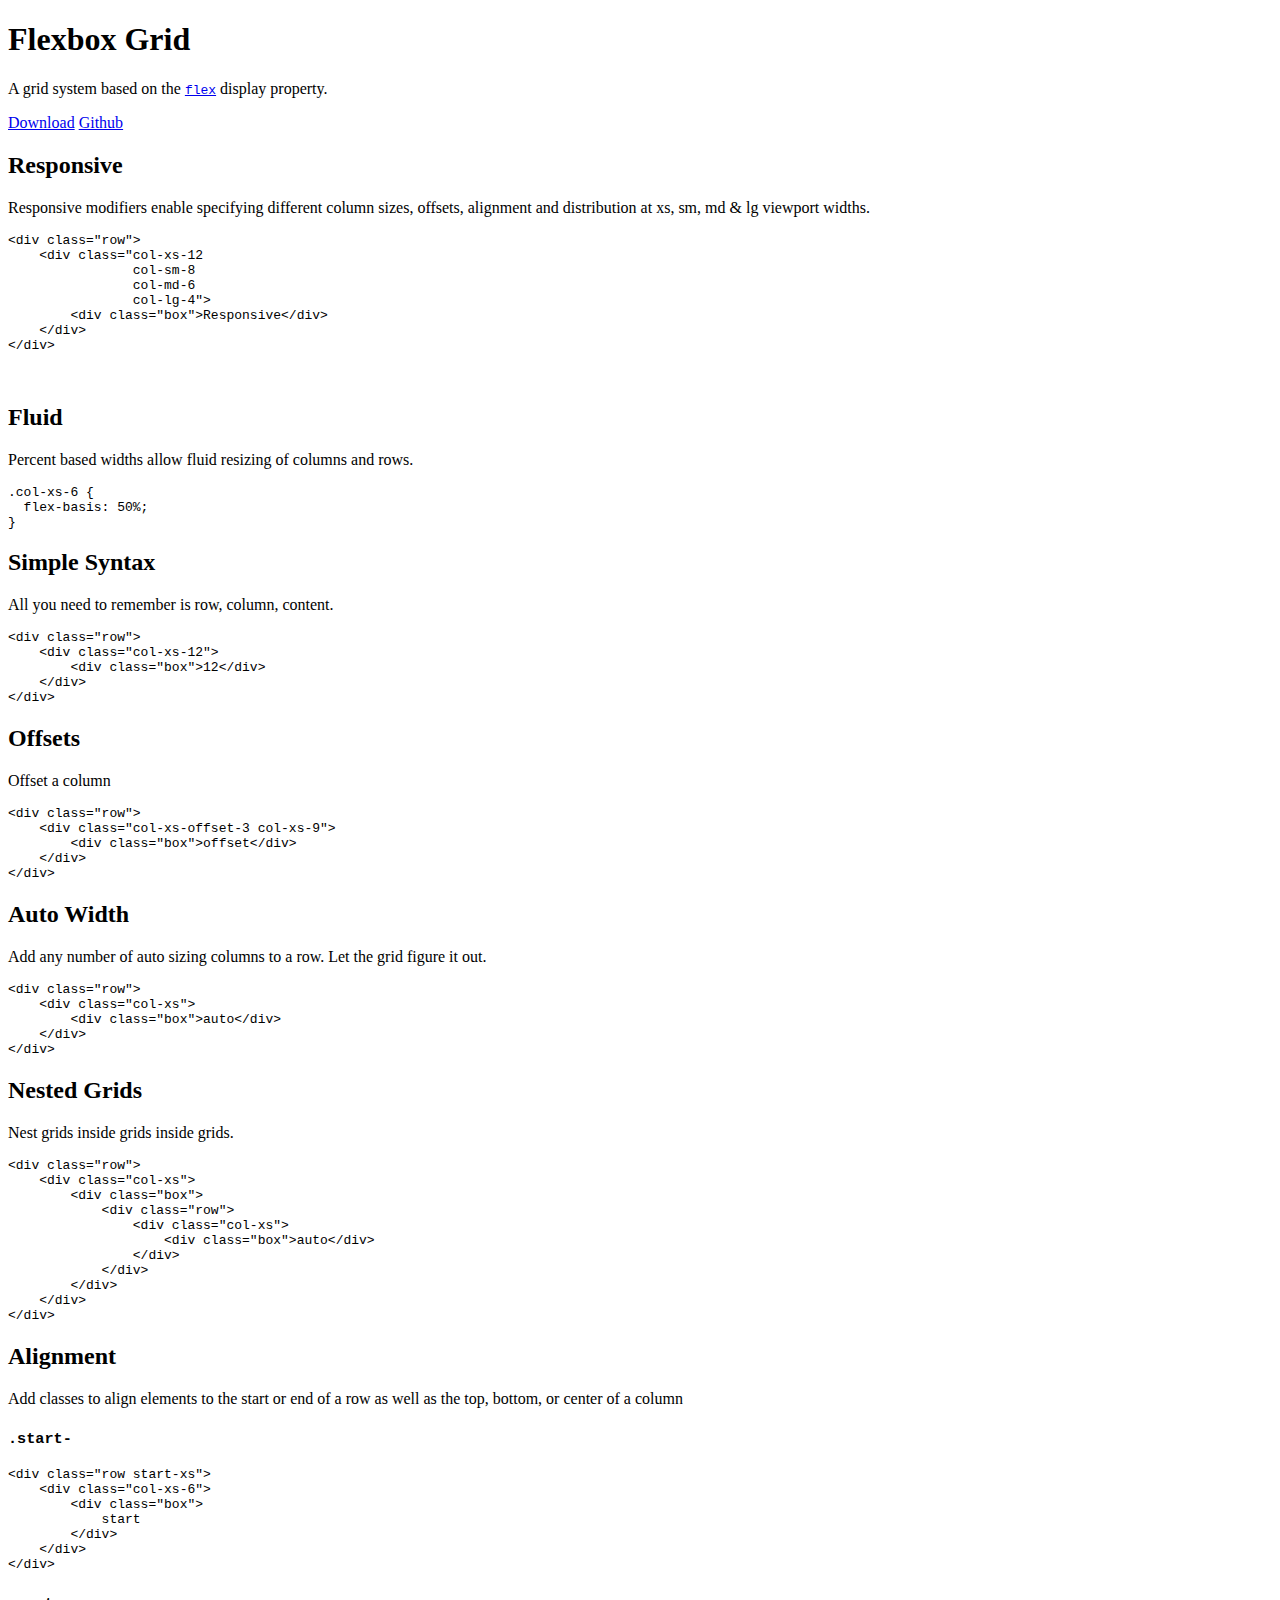
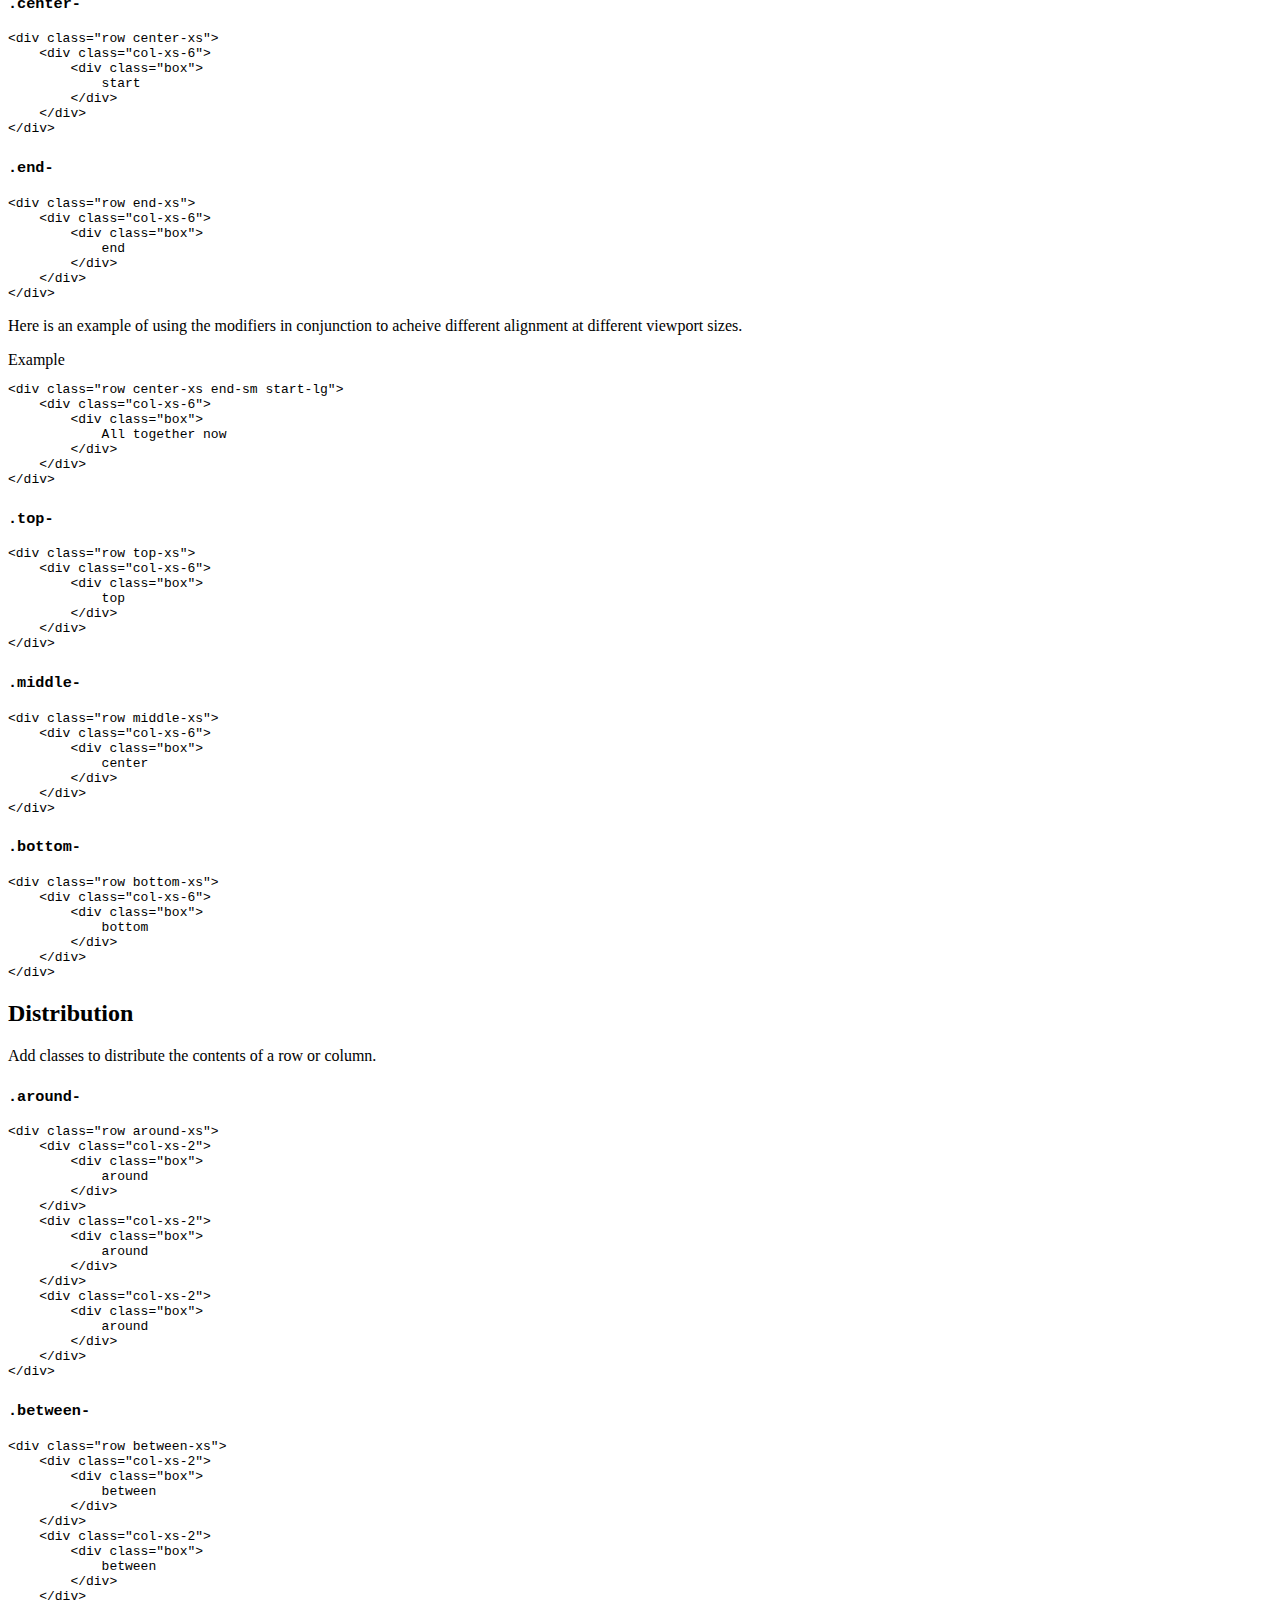
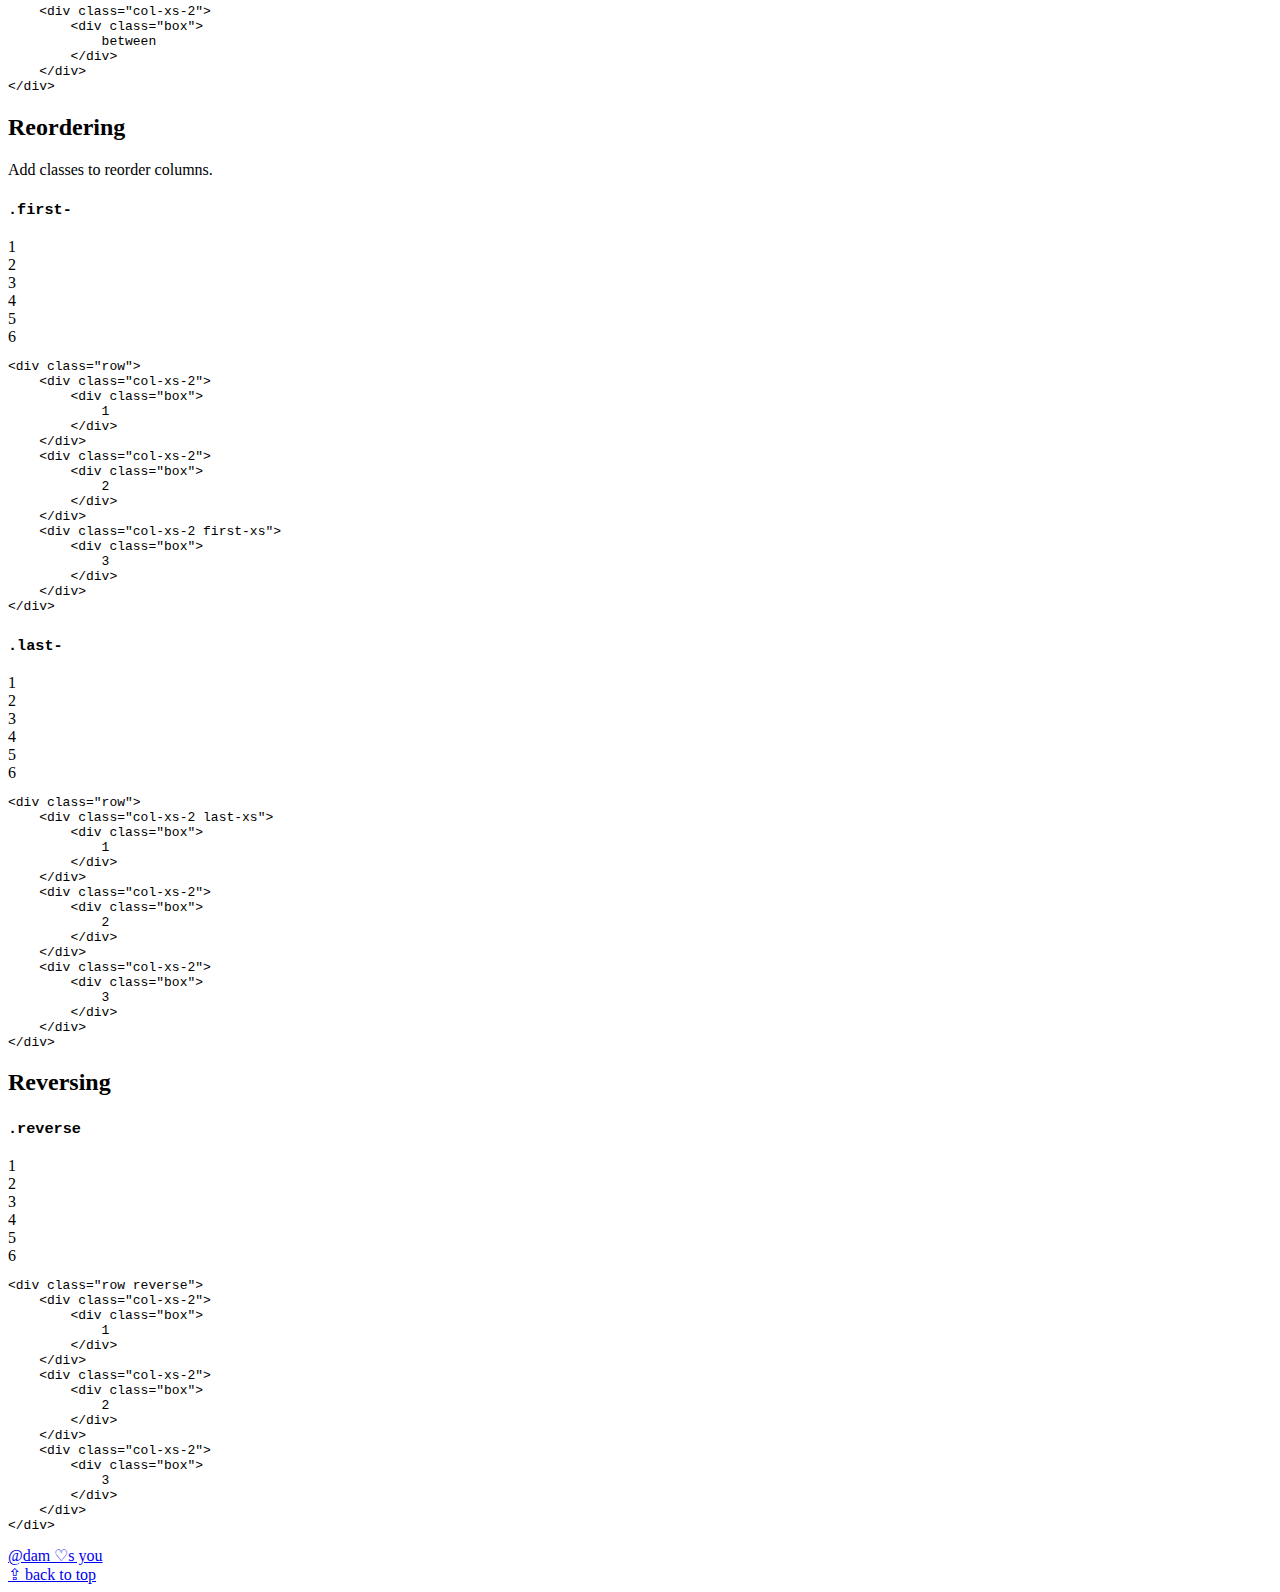
<file: flexboxgrid-6.3.1 - kopie/src/index.html>
<!DOCTYPE HTML>

<html>

    <head>
        <meta charset="utf-8" />
        <meta http-equiv="X-UA-Compatible" content="IE=edge">
        <title>Flexbox Grid</title>
        <meta name="viewport" content="width=device-width, initial-scale=1">

        <style>
            <!-- build:include:dist ../css/index.min.css -->
            <!-- /build -->
        </style>
        <script>
          function loadCSS( href, before, media, callback ){
            "use strict";
            var ss = window.document.createElement( "link" );
            var ref = before || window.document.getElementsByTagName( "script" )[ 0 ];
            var sheets = window.document.styleSheets;
            ss.rel = "stylesheet";
            ss.href = href;
            ss.media = "only x";
            ref.parentNode.insertBefore( ss, ref );
            ss.onloadcssdefined = function( cb ){
              var defined;
              for( var i = 0; i < sheets.length; i++ ){
                if( sheets[ i ].href && sheets[ i ].href.indexOf( href ) > -1 ){
                  defined = true;
                }
              }
              if( defined ){
                cb();
              } else {
                setTimeout(function() {
                  ss.onloadcssdefined( cb );
                });
              }
            };
            ss.onloadcssdefined(function() {
              ss.media = media || "all";
            });
            return ss;
          }
          loadCSS( "//kristoferjoseph.com/font/bold.css" );
        </script>
        <noscript><link href="//kristoferjoseph.com/font/bold.css" rel="stylesheet"></noscript>
    </head>

    <body class="layout">

        <div class="page js-page">
            <header class="hero">
                <div class="row center-xs">
                     <h1 class="hero-headline">Flexbox Grid</h1>
                </div>
                <div class="row center-xs">
                    <p class="hero-copy">A grid system based on the <a href="http://caniuse.com/#search=flexbox"><code class="inline-anchor">flex</code></a> display
                        property.</p>
                </div>
                <div class="row center-xs">
                  <a class="button invisible-xs visible-md" href="https://github.com/kristoferjoseph/flexboxgrid/archive/v6.3.1.zip">Download</a>
                  <a class="button" href="https://github.com/kristoferjoseph/flexboxgrid">Github</a>

                </div>
            </header>


            <div class="wrap container-fluid">
                <a name="responsive"></a>
                <section class="page-section">
                     <h2>Responsive</h2>

                    <p>Responsive modifiers enable specifying different column sizes, offsets, alignment and distribution at xs,
                        sm, md &amp; lg viewport widths.</p>
                    <div class="row">
                        <div class="col-xs-12 col-sm-3 col-md-2 col-lg-1">
                            <div class="box-row"></div>
                        </div>
                        <div class="col-xs-6 col-sm-6 col-md-8 col-lg-10">
                            <div class="box-row"></div>
                        </div>
                        <div class="col-xs-6 col-sm-3 col-md-2 col-lg-1">
                            <div class="box-row"></div>
                        </div>
                    </div>
                    <div class="row">
                        <div class="col-xs-12 col-sm-3 col-md-2 col-lg-1">
                            <div class="box-row"></div>
                        </div>
                        <div class="col-xs-12 col-sm-9 col-md-10 col-lg-11">
                            <div class="box-row"></div>
                        </div>
                    </div>
                    <div class="row">
                        <div class="col-xs-10 col-sm-6 col-md-8 col-lg-10">
                            <div class="box-row"></div>
                        </div>
                        <div class="col-xs-2 col-sm-6 col-md-4 col-lg-2">
                            <div class="box-row"></div>
                        </div>
                    </div>
<pre><code>&lt;div class="row">
    &lt;div class="col-xs-12
                col-sm-8
                col-md-6
                col-lg-4">
        &lt;div class="box">Responsive&lt;/div>
    &lt;/div>
&lt;/div></code></pre>
                </section>

                <a name="fluid"></a>
                <section class="page-section">
                     <br>
                     <h2>Fluid</h2>

                    <p>Percent based widths allow fluid resizing of columns and rows.</p>
                    <div class="row">
                        <div class="col-xs-12">
                            <div class="box-row"></div>
                        </div>
                    </div>
                    <div class="row">
                        <div class="col-xs-1">
                            <div class="box-row"></div>
                        </div>
                        <div class="col-xs-11">
                            <div class="box-row"></div>
                        </div>
                    </div>
                    <div class="row">
                        <div class="col-xs-2">
                            <div class="box-row"></div>
                        </div>
                        <div class="col-xs-10">
                            <div class="box-row"></div>
                        </div>
                    </div>
                    <div class="row">
                        <div class="col-xs-3">
                            <div class="box-row"></div>
                        </div>
                        <div class="col-xs-9">
                            <div class="box-row"></div>
                        </div>
                    </div>
                    <div class="row">
                        <div class="col-xs-4">
                            <div class="box-row"></div>
                        </div>
                        <div class="col-xs-8">
                            <div class="box-row"></div>
                        </div>
                    </div>
                    <div class="row">
                        <div class="col-xs-5">
                            <div class="box-row"></div>
                        </div>
                        <div class="col-xs-7">
                            <div class="box-row"></div>
                        </div>
                    </div>
                    <div class="row">
                        <div class="col-xs-6">
                            <div class="box-row"></div>
                        </div>
                        <div class="col-xs-6">
                            <div class="box-row"></div>
                        </div>
                    </div>
<pre><code>.col-xs-6 {
  flex-basis: 50%;
}</code></pre>

                </section>

                <a name="syntax"></a>
                <section class="page-section">
                     <h2>Simple Syntax</h2>

                    <p>All you need to remember is row, column, content.</p>
<pre><code>&lt;div class="row">
    &lt;div class="col-xs-12">
        &lt;div class="box">12&lt;/div>
    &lt;/div>
&lt;/div></code></pre>

                </section>

                <a name="offsets"></a>
                <section class="page-section">
                     <h2>Offsets</h2>

                    <p>Offset a column</p>
                    <div class="row">
                        <div class="col-xs-offset-11 col-xs-1">
                            <div class="box-row"></div>
                        </div>
                    </div>
                    <div class="row">
                        <div class="col-xs-offset-10 col-xs-2">
                            <div class="box-row"></div>
                        </div>
                    </div>
                    <div class="row">
                        <div class="col-xs-offset-9 col-xs-3">
                            <div class="box-row"></div>
                        </div>
                    </div>
                    <div class="row">
                        <div class="col-xs-offset-8 col-xs-4">
                            <div class="box-row"></div>
                        </div>
                    </div>
                    <div class="row">
                        <div class="col-xs-offset-7 col-xs-5">
                            <div class="box-row"></div>
                        </div>
                    </div>
                    <div class="row">
                        <div class="col-xs-offset-6 col-xs-6">
                            <div class="box-row"></div>
                        </div>
                    </div>
                    <div class="row">
                        <div class="col-xs-offset-5 col-xs-7">
                            <div class="box-row"></div>
                        </div>
                    </div>
                    <div class="row">
                        <div class="col-xs-offset-4 col-xs-8">
                            <div class="box-row"></div>
                        </div>
                    </div>
                    <div class="row">
                        <div class="col-xs-offset-3 col-xs-9">
                            <div class="box-row"></div>
                        </div>
                    </div>
                    <div class="row">
                        <div class="col-xs-offset-2 col-xs-10">
                            <div class="box-row"></div>
                        </div>
                    </div>
                    <div class="row">
                        <div class="col-xs-offset-1 col-xs-11">
                            <div class="box-row"></div>
                        </div>
                    </div>
<pre><code>&lt;div class="row">
    &lt;div class="col-xs-offset-3 col-xs-9">
        &lt;div class="box">offset&lt;/div>
    &lt;/div>
&lt;/div></code></pre>

                </section>

                <a name="auto"></a>
                <section class="page-section">
                     <h2>Auto Width</h2>

                    <p>Add any number of auto sizing columns to a row. Let the grid figure it out.</p>
                    <div
                    class="row">
                        <div class="col-xs">
                            <div class="box-row"></div>
                        </div>
                        <div class="col-xs">
                            <div class="box-row"></div>
                        </div>
            </div>
            <div class="row">
                <div class="col-xs">
                    <div class="box-row"></div>
                </div>
                <div class="col-xs">
                    <div class="box-row"></div>
                </div>
                <div class="col-xs">
                    <div class="box-row"></div>
                </div>
            </div>
<pre><code>&lt;div class="row">
    &lt;div class="col-xs">
        &lt;div class="box">auto&lt;/div>
    &lt;/div>
&lt;/div></code></pre>

            </section>

            <a name="nested"></a>
            <section class="page-section">
                 <h2>Nested Grids</h2>

                <p>Nest grids inside grids inside grids.</p>
                <div class="row">
                    <div class="col-xs-7">
                        <div class="box box-container">
                            <div class="row">
                                <div class="col-xs-9">
                                    <div class="box-first box-container">
                                        <div class="row">
                                            <div class="col-xs-4">
                                                <div class="box-nested"></div>
                                            </div>
                                            <div class="col-xs-8">
                                                <div class="box-nested"></div>
                                            </div>
                                        </div>
                                    </div>
                                </div>
                                <div class="col-xs-3">
                                    <div class="box-first box-container">
                                        <div class="row">
                                            <div class="col-xs">
                                                <div class="box-nested"></div>
                                            </div>
                                        </div>
                                    </div>
                                </div>
                            </div>
                        </div>
                    </div>
                    <div class="col-xs-5">
                        <div class="box box-container">
                            <div class="row">
                                <div class="col-xs-12">
                                    <div class="box-first box-container">
                                        <div class="row">
                                            <div class="col-xs-6">
                                                <div class="box-nested"></div>
                                            </div>
                                            <div class="col-xs-6">
                                                <div class="box-nested"></div>
                                            </div>
                                        </div>
                                    </div>
                                </div>
                            </div>
                        </div>
                    </div>
                </div>
<pre><code>&lt;div class="row">
    &lt;div class="col-xs">
        &lt;div class="box">
            &lt;div class="row">
                &lt;div class="col-xs">
                    &lt;div class="box">auto&lt;/div>
                &lt;/div>
            &lt;/div>
        &lt;/div>
    &lt;/div>
&lt;/div></code></pre>

            </section>

            <a name="alignment"></a>
            <section class="page-section">
                 <h2>Alignment</h2>

                <p>Add classes to align elements to the start or end of a row as well as the top,
                    bottom, or center of a column</p>
                    <h3><code>.start-</code></h3>

                <div class="row">
                    <div class="col-xs-12">
                        <div class="box box-container">
                            <div class="row start-xs">
                                <div class="col-xs-6">
                                    <div class="box-nested"></div>
                                </div>
                            </div>
                        </div>
                    </div>
                </div>
<pre><code>&lt;div class="row start-xs">
    &lt;div class="col-xs-6">
        &lt;div class="box">
            start
        &lt;/div>
    &lt;/div>
&lt;/div>
</code></pre>


                <h3><code>.center-</code></h3>

                <div class="row">
                    <div class="col-xs-12">
                        <div class="box box-container">
                            <div class="row center-xs">
                                <div class="col-xs-6">
                                    <div class="box-nested"></div>
                                </div>
                            </div>
                        </div>
                    </div>
                </div>
<pre><code>&lt;div class="row center-xs">
    &lt;div class="col-xs-6">
        &lt;div class="box">
            start
        &lt;/div>
    &lt;/div>
&lt;/div>
</code></pre>

                <h3><code>.end-</code></h3>

                <div class="row">
                    <div class="col-xs-12">
                        <div class="box box-container">
                            <div class="row end-xs">
                                <div class="col-xs-6">
                                    <div class="box-nested"></div>
                                </div>
                            </div>
                        </div>
                    </div>
                </div>
<pre><code>&lt;div class="row end-xs">
    &lt;div class="col-xs-6">
        &lt;div class="box">
            end
        &lt;/div>
    &lt;/div>
&lt;/div>
</code></pre>

                <p>Here is an example of using the modifiers in conjunction to acheive different alignment at different viewport sizes. </p>
                <div class="row">
                    <div class="col-xs-12">
                        <div class="box box-container">
                            <div class="row center-xs end-sm start-lg">
                                <div class="col-xs-6">
                                    <div class="box-nested"></div>
                                </div>
                            </div>
                        </div>
                    </div>
                </div>Example
<pre><code>&lt;div class="row center-xs end-sm start-lg">
    &lt;div class="col-xs-6">
        &lt;div class="box">
            All together now
        &lt;/div>
    &lt;/div>
&lt;/div>
</code></pre>

                <h3><code>.top-</code></h3>

                <div class="row top-xs">
                    <div class="col-xs-6">
                        <div class="box-large"></div>
                    </div>
                    <div class="col-xs-6">
                        <div class="box"></div>
                    </div>
                </div>
<pre><code>&lt;div class="row top-xs">
    &lt;div class="col-xs-6">
        &lt;div class="box">
            top
        &lt;/div>
    &lt;/div>
&lt;/div>
</code></pre>

                <h3><code>.middle-</code></h3>

                <div class="row middle-xs">
                    <div class="col-xs-6">
                        <div class="box-large"></div>
                    </div>
                    <div class="col-xs-6">
                        <div class="box"></div>
                    </div>
                </div>
<pre><code>&lt;div class="row middle-xs">
    &lt;div class="col-xs-6">
        &lt;div class="box">
            center
        &lt;/div>
    &lt;/div>
&lt;/div>
</code></pre>

                <h3><code>.bottom-</code></h3>

                <div class="row bottom-xs">
                    <div class="col-xs-6">
                        <div class="box-large"></div>
                    </div>
                    <div class="col-xs-6">
                        <div class="box"></div>
                    </div>
                </div>
<pre><code>&lt;div class="row bottom-xs">
    &lt;div class="col-xs-6">
        &lt;div class="box">
            bottom
        &lt;/div>
    &lt;/div>
&lt;/div>
</code></pre>

            </section>

            <a name="distribution"></a>
            <section class="page-section">
                 <h2>Distribution</h2>

                <p>Add classes to distribute the contents of a row or column.</p>
                <h3><code>.around-</code></h3>

                <div class="row">
                    <div class="col-xs-12">
                        <div class="box box-container">
                            <div class="row around-xs">
                                <div class="col-xs-2">
                                    <div class="box-nested"></div>
                                </div>
                                <div class="col-xs-2">
                                    <div class="box-nested"></div>
                                </div>
                                <div class="col-xs-2">
                                    <div class="box-nested"></div>
                                </div>
                            </div>
                        </div>
                    </div>
                </div>
<pre><code>&lt;div class="row around-xs">
    &lt;div class="col-xs-2">
        &lt;div class="box">
            around
        &lt;/div>
    &lt;/div>
    &lt;div class="col-xs-2">
        &lt;div class="box">
            around
        &lt;/div>
    &lt;/div>
    &lt;div class="col-xs-2">
        &lt;div class="box">
            around
        &lt;/div>
    &lt;/div>
&lt;/div>
</code></pre>

                <h3><code>.between-</code></h3>

                <div class="row">
                    <div class="col-xs-12">
                        <div class="box box-container">
                            <div class="row between-xs">
                                <div class="col-xs-2">
                                    <div class="box-nested"></div>
                                </div>
                                <div class="col-xs-2">
                                    <div class="box-nested"></div>
                                </div>
                                <div class="col-xs-2">
                                    <div class="box-nested"></div>
                                </div>
                            </div>
                        </div>
                    </div>
                </div>
<pre><code>&lt;div class="row between-xs">
    &lt;div class="col-xs-2">
        &lt;div class="box">
            between
        &lt;/div>
    &lt;/div>
    &lt;div class="col-xs-2">
        &lt;div class="box">
            between
        &lt;/div>
    &lt;/div>
    &lt;div class="col-xs-2">
        &lt;div class="box">
            between
        &lt;/div>
    &lt;/div>
&lt;/div>
</code></pre>

            </section>

            <a name="reordering"></a>
            <section class="page-section">
                 <h2>Reordering</h2>

                <p>Add classes to reorder columns.</p>
                <h3><code>.first-</code></h3>

                <div class="row">
                    <div class="col-xs-12">
                        <div class="box box-container">
                            <div class="row">
                                <div class="col-xs-2">
                                    <div class="box-first">1</div>
                                </div>
                                <div class="col-xs-2">
                                    <div class="box-first">2</div>
                                </div>
                                <div class="col-xs-2">
                                    <div class="box-first">3</div>
                                </div>
                                <div class="col-xs-2">
                                    <div class="box-first">4</div>
                                </div>
                                <div class="col-xs-2">
                                    <div class="box-first">5</div>
                                </div>
                                <div class="col-xs-2 first-xs">
                                    <div class="box-nested">6</div>
                                </div>
                            </div>
                        </div>
                    </div>
                </div>
<pre><code>&lt;div class="row">
    &lt;div class="col-xs-2">
        &lt;div class="box">
            1
        &lt;/div>
    &lt;/div>
    &lt;div class="col-xs-2">
        &lt;div class="box">
            2
        &lt;/div>
    &lt;/div>
    &lt;div class="col-xs-2 first-xs">
        &lt;div class="box">
            3
        &lt;/div>
    &lt;/div>
&lt;/div>
</code></pre>

                <h3><code>.last-</code></h3>

                <div class="row">
                    <div class="col-xs-12">
                        <div class="box box-container">
                            <div class="row">
                                <div class="col-xs-2 last-xs">
                                    <div class="box-nested">1</div>
                                </div>
                                <div class="col-xs-2">
                                    <div class="box-first">2</div>
                                </div>
                                <div class="col-xs-2">
                                    <div class="box-first">3</div>
                                </div>
                                <div class="col-xs-2">
                                    <div class="box-first">4</div>
                                </div>
                                <div class="col-xs-2">
                                    <div class="box-first">5</div>
                                </div>
                                <div class="col-xs-2">
                                    <div class="box-first">6</div>
                                </div>
                            </div>
                        </div>
                    </div>
                </div>
<pre><code>&lt;div class="row">
    &lt;div class="col-xs-2 last-xs">
        &lt;div class="box">
            1
        &lt;/div>
    &lt;/div>
    &lt;div class="col-xs-2">
        &lt;div class="box">
            2
        &lt;/div>
    &lt;/div>
    &lt;div class="col-xs-2">
        &lt;div class="box">
            3
        &lt;/div>
    &lt;/div>
&lt;/div>
</code></pre>

            </section>

            <a name="reversing"></a>
            <section class="page-section">
                 <h2>Reversing</h2>

                 <h3><code>.reverse</code></h3>

                <div class="row">
                    <div class="col-xs-12">
                        <div class="box box-container">
                            <div class="row reverse">
                                <div class="col-xs-2">
                                    <div class="box-nested">1</div>
                                </div>
                                <div class="col-xs-2">
                                    <div class="box-nested">2</div>
                                </div>
                                <div class="col-xs-2">
                                    <div class="box-nested">3</div>
                                </div>
                                <div class="col-xs-2">
                                    <div class="box-nested">4</div>
                                </div>
                                <div class="col-xs-2">
                                    <div class="box-nested">5</div>
                                </div>
                                <div class="col-xs-2">
                                    <div class="box-nested">6</div>
                                </div>
                            </div>
                        </div>
                    </div>
                </div>
<pre><code>&lt;div class="row reverse">
    &lt;div class="col-xs-2">
        &lt;div class="box">
            1
        &lt;/div>
    &lt;/div>
    &lt;div class="col-xs-2">
        &lt;div class="box">
            2
        &lt;/div>
    &lt;/div>
    &lt;div class="col-xs-2">
        &lt;div class="box">
            3
        &lt;/div>
    &lt;/div>
&lt;/div>
</code></pre>

            </section>
            <footer class="page-footer">
                <div class="row">
                    <div class="col-xs start"> <a class="tag" href="http://twitter.com/dam">
                            @dam ♡s you
                    </a>

                    </div>
                    <div class="col-xs end"> <a class="link-top" href="#top">⇪ back to top</a>

                    </div>
                </div>
            </footer>
        </div>
        </div>
        <script>
          (function() {
            document.addEventListener('DOMContentLoaded', function(e) {
              var code = document.createElement('script');
              code.src = 'js/index.js';
              var script = document.getElementsByTagName('script')[0];
              script.parentNode.insertBefore(code, script);
            });
          }());
        </script>
    </body>

</html>
</file>
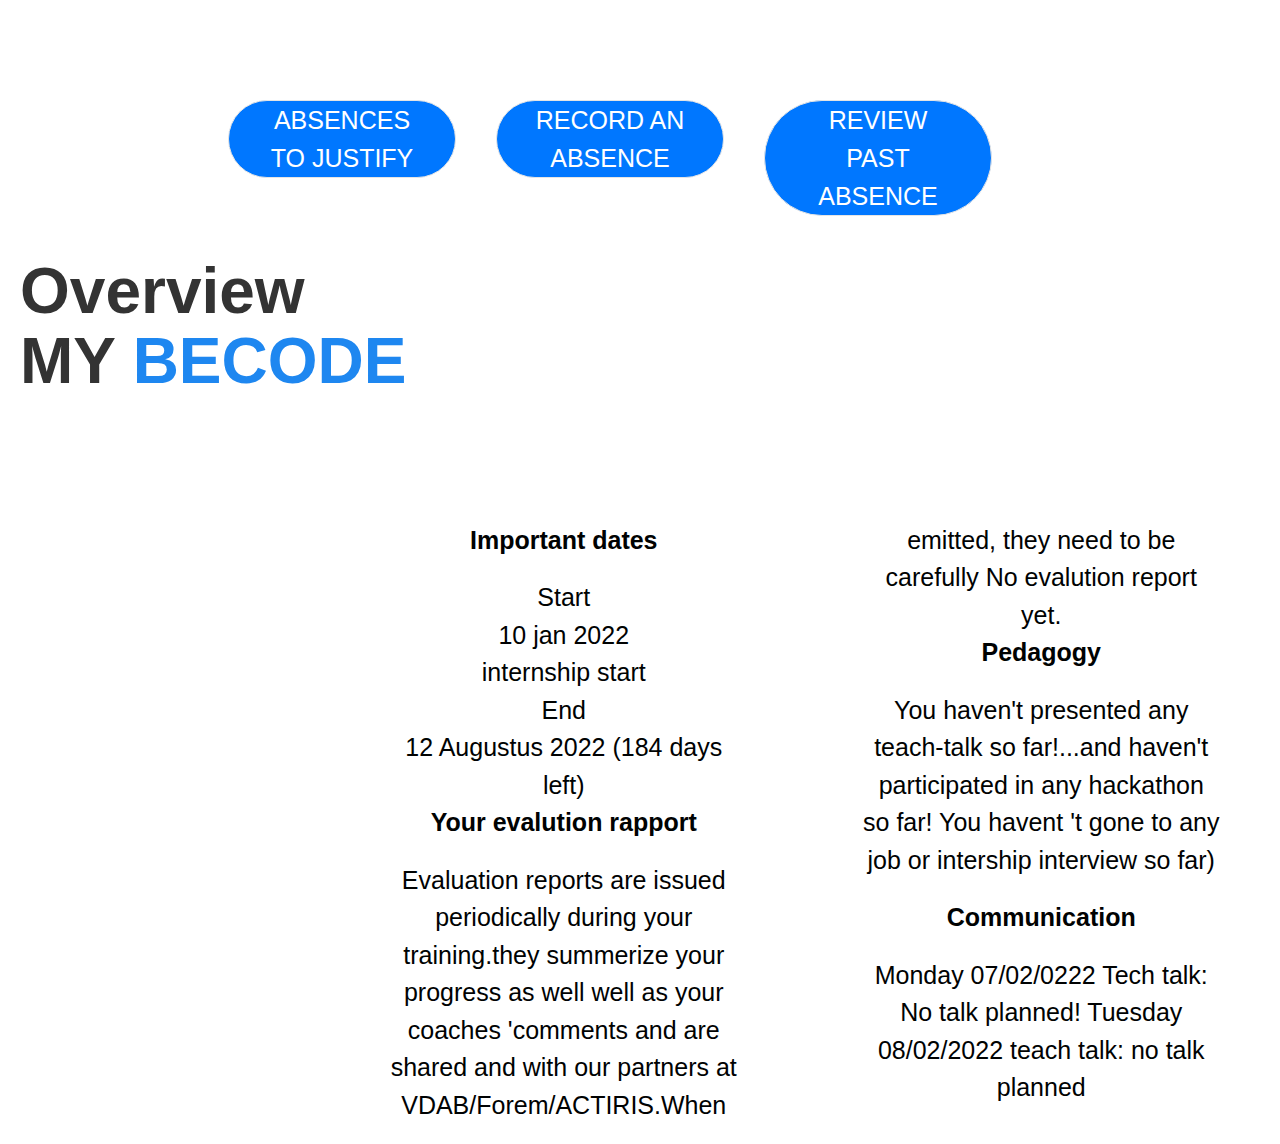
<file: secondpage - kopie.html>
<!DOCTYPE html>
<html>
    <head>
        <title>Title</title>
        <meta charset="utf-8">
        <meta name="viewport" content="width=device-width, initial-scale=1">
        <link rel="stylesheet" href="css/uikit.min.css" />
        <link rel="stylesheet" href="secstyles.css" />
       
       
    </head>
    <body>
      <div style="padding:20px; box-sizing:border-box;">
<section id="sectiontop">
    

   <!--assingment buttons-->
   <section id="uk-tile  uk-tile-muted">
    
    <div class="uk-column-1-4 ">
      <div></span><a class="uk-button uk-button-default" href="">Absences to justify</a></div>
      <div></span><a class="uk-button uk-button-default" href="">Record an absence</a></div>
      <div></span><a class="uk-button uk-button-default" href="">Review past absence</a></div>
    
  </div>
    

</section>

<h1 class="uk-heading-medium uk-text-bold"> Overview <br> MY <span class="uk-text-primary">BECODE</span></h1>





<section>

  <div class="uk-column-1-2" >
    <p ><strong>Important dates</strong></p> 
    <div class="uk-container"><span>Start <br> 10 jan 2022 <br> internship start <br> End <br>12 Augustus 2022 (184 days left)</span></div> 
     
  
    <strong><p>Your evalution rapport</p></strong>
     <div class="uk-container"><span>Evaluation reports are issued periodically during your training.they summerize your progress as well well as your coaches 'comments and are shared
      and with our partners at VDAB/Forem/ACTIRIS.When emitted, they need to be carefully No evalution report yet.</span></div> 

    <strong><p>Pedagogy</p></strong>
     <div class="uk-container"><span>You haven't presented any teach-talk so far!...and haven't participated in any hackathon so far! You havent
      't gone to any job or intership interview so far)</span></div>

   
    <p> <strong>Communication</strong></p>
    <div class="uk-container"><span>Monday 07/02/0222 Tech talk: No talk planned! Tuesday 08/02/2022 teach talk: no talk planned</span></div>
</div>



</section>


</div>
    </body>
</html>
</file>
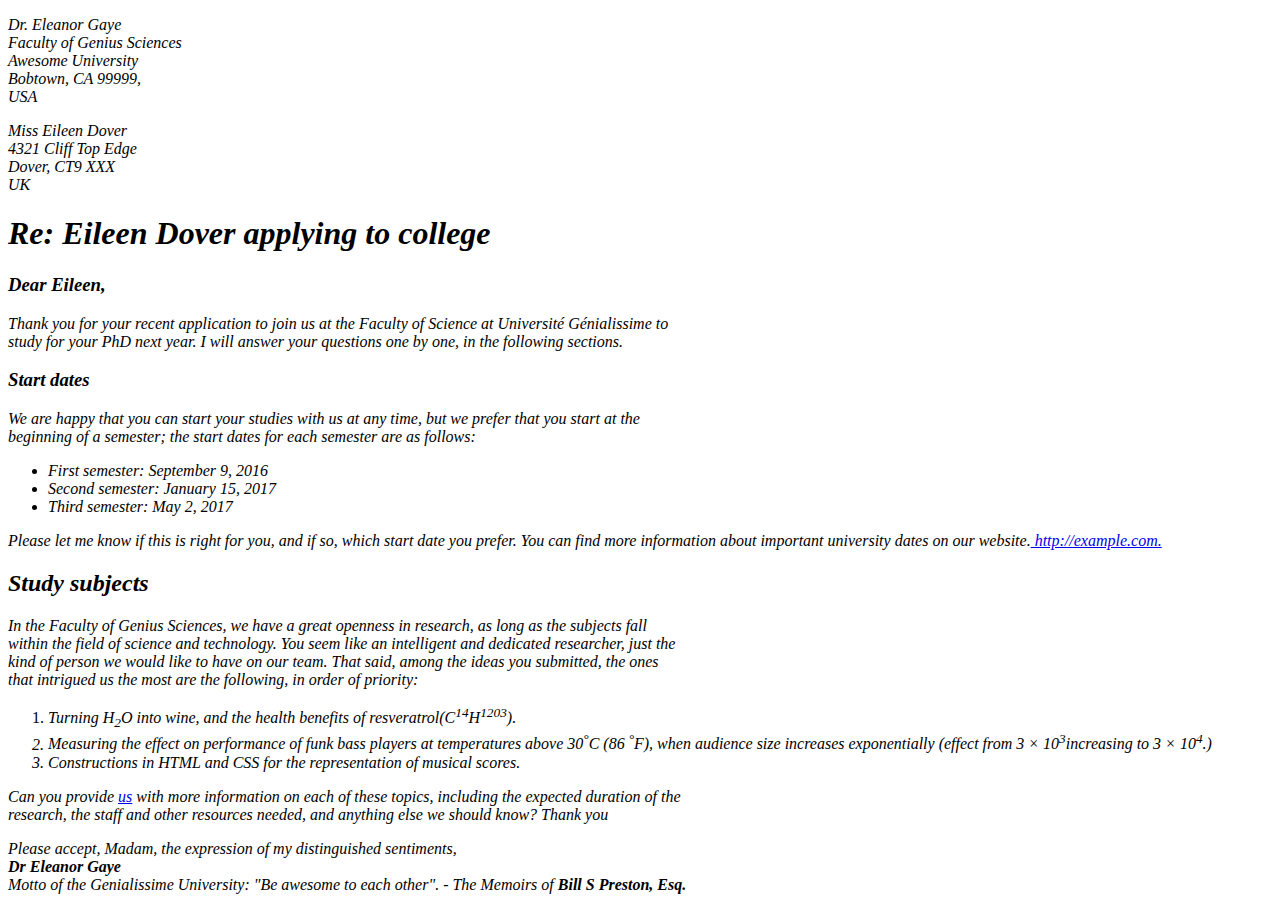
<file: web html/theLetter.html>
<!DOCTYPE html>
<html>
<head>
    
<header>
<address>
<p><i>Dr. Eleanor Gaye 
   <br> Faculty of Genius Sciences
  <br>  Awesome University
   <br> Bobtown, CA 99999,
   <br> USA<br>
    </i></p>
</address>
 
<address>   
   <p><i>Miss Eileen Dover
   <br> 4321 Cliff Top Edge
    <br>Dover, CT9 XXX
    <br>UK</i></p> 
    
</address>


<h1><i>Re: Eileen Dover applying to college</i></h1>
<h3><i>Dear <strong>Eileen,</strong></i></h3> 
<p><i>Thank you for your recent application to join us at the Faculty of Science at Université Génialissime to <br>
     study for your PhD next year. I will answer your questions one by one, in the following sections.</i></p>


<p><i><h3>Start dates</h3></i></p>

</header>

</head>


<nav>
    <p><i>We are happy that you can start your studies with us at any time, but we prefer that you start at the
         <br>beginning of a semester; the start dates for each semester are as follows:
   <br><ul>
       <li> First semester: September 9, 2016</li>
    <li>Second semester: January 15, 2017</li>
   <li>Third semester: May 2, 2017</li>
    </ul></i></p>
    <p><i>Please let me know if this is right for you, and if so, which start date you prefer.
        You can find more information about important university dates on our website.<a href=" http://example.com."> http://example.com.</a>
        </i></p>

</nav>
<section> <p><i> <h2>Study subjects </h2></i></p>
</section>

<article>
    <p><i>
        In the Faculty of Genius Sciences, we have a great openness in research, as long as the subjects fall 
        <br> within the field of science and technology. You seem like an intelligent and dedicated researcher, just the 
        <br>kind of person we would like to have on our team. That said, among the ideas you submitted, the ones
        <br> that intrigued us the most are the following, in order of priority:
        </i></p>

   <ol>
       <li>
           <i>Turning H<sub>2</sub>O into wine, and the health benefits of resveratrol(C<sup>14</sup>H<sup>1203</sup>). </li>
   <li> Measuring the effect on performance of funk bass players at temperatures above 30<sup>°</sup>C (86 <sup>°</sup>F), when 
   audience size increases exponentially (effect from 3 × 10<sup>3</sup>increasing to 3 × 10<sup>4</sup>.)</li>
    <li>Constructions in HTML and CSS for the representation of musical scores.</li>
   </i></ol>

</article>
<aside> 
    <p><i>Can you provide <a href="http://example.com.">us</a> with more information on each of these topics, including the expected duration of the 
    <br>research, the staff and other resources needed, and anything else we should know? Thank you
    </i></p>



</aside>



<footer>
    
<p><i>Please accept, Madam, the expression of my distinguished sentiments,<br>
   <strong>Dr Eleanor Gaye</strong><br>
    Motto of the Genialissime University: "Be awesome to each other". - The Memoirs of <strong>Bill S Preston, Esq.</strong>
    
   </i></p>


</footer>
</html>
</file>
<file: secstyles.css>
body {
    background-color: white;
    box-sizing: border-box;
}



* {
    margin: 0;
    padding: 0;
}

.uk-column-1-4 {
   
    text-align: center;
    margin-top: 5em;
    margin-left: 13em;
    border-radius: 320px;
}

.uk-column-1-4 a{
    background-color: rgb(0, 119, 255);
    border-radius: 360px;
    font-size: 25px;
    color: white;
}





.uk-column-1-2 { 
    border-color: black;
    border-radius: 360px;
    font-size: 25px;
    color: rgb(0, 2, 2);


}

.uk-column-1-2 {
   text-align: center;
    margin-top: 5em;
    margin-left: 13em;
  
}
</file>
